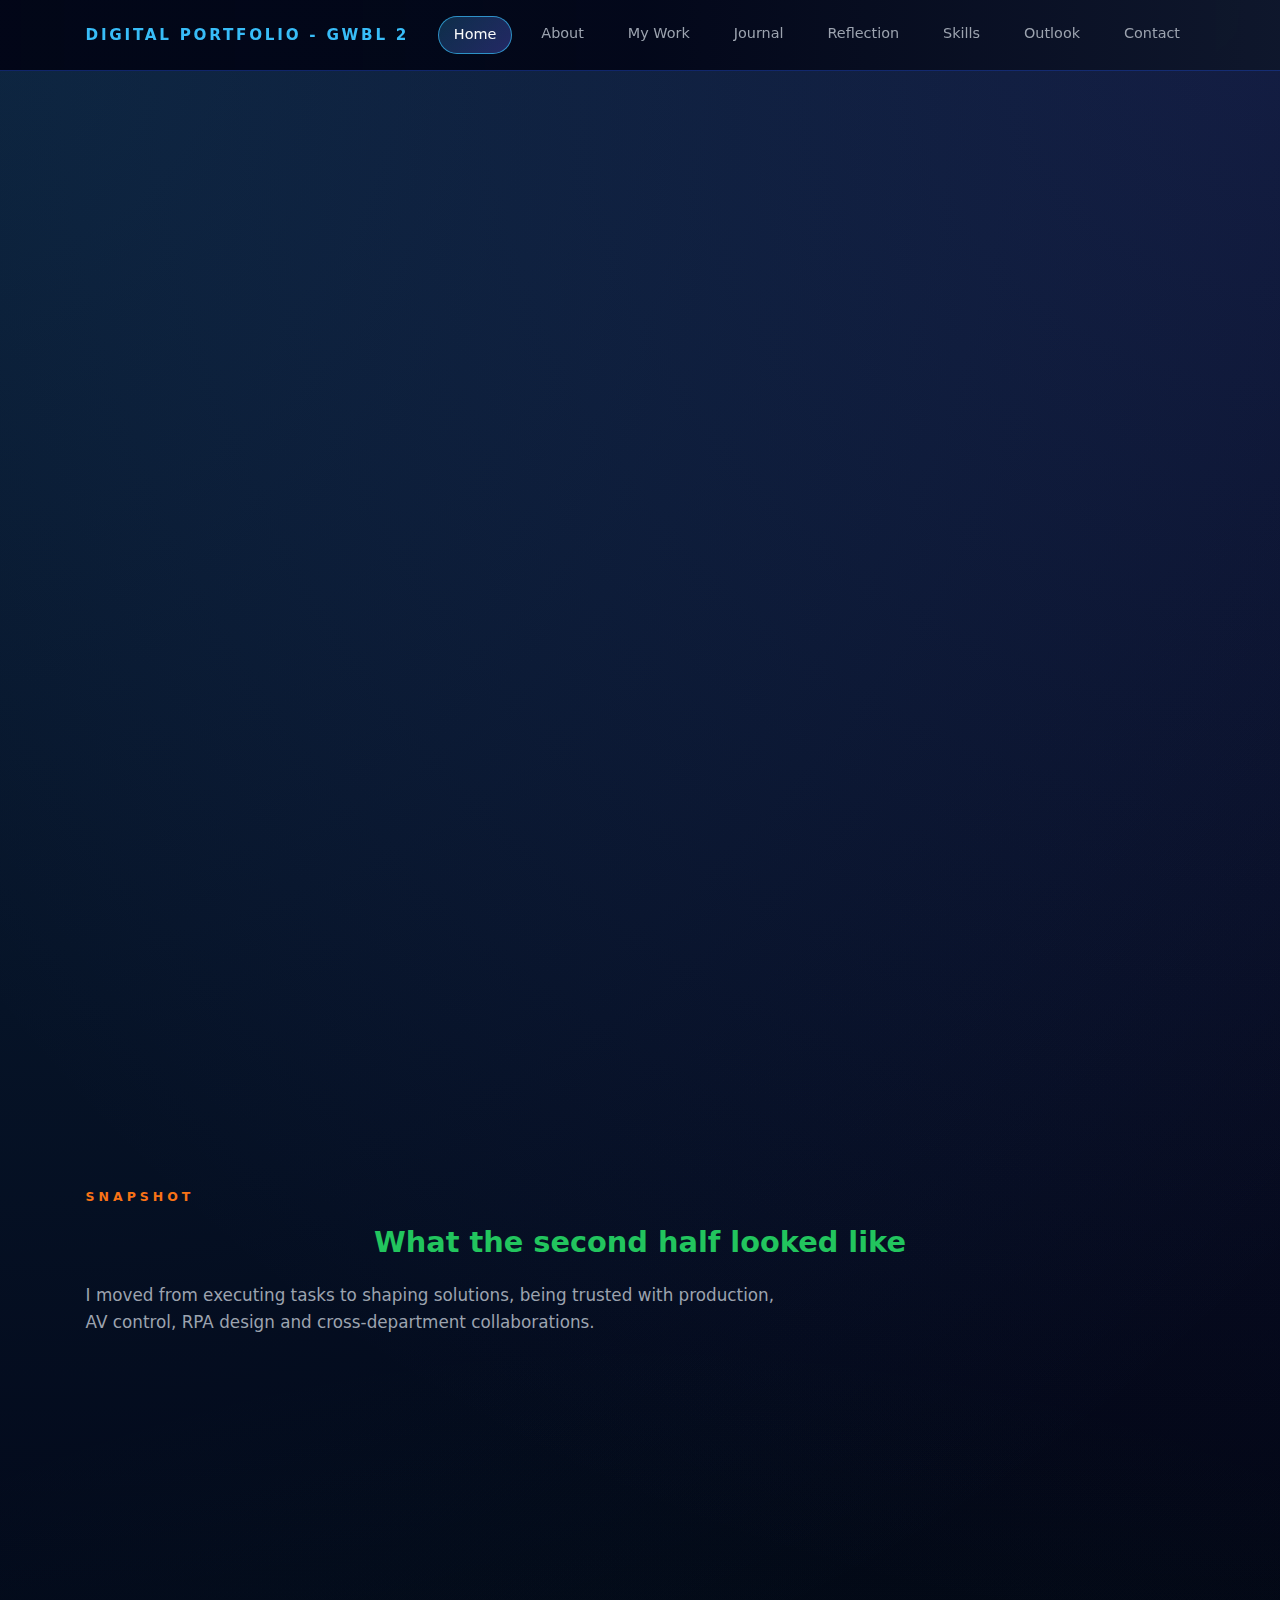
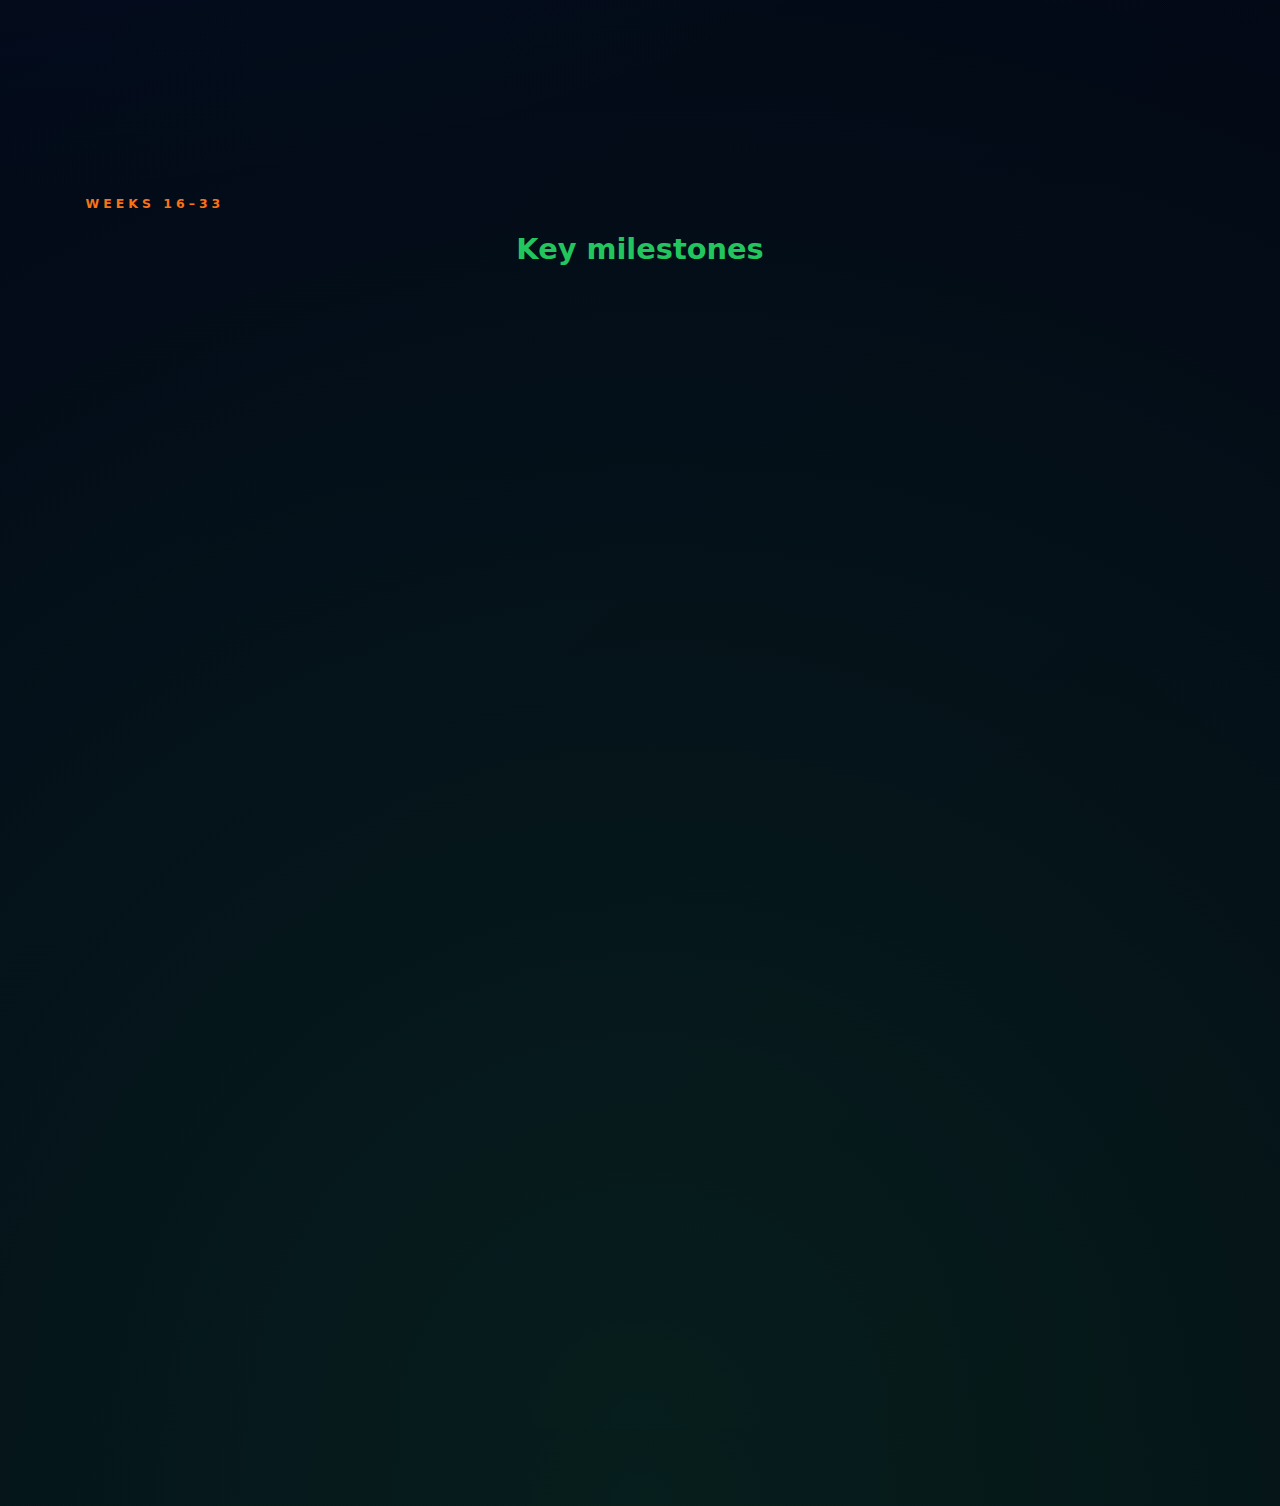
<file: index.html>
<!DOCTYPE html>
<html lang="en">

<head>
    <meta charset="UTF-8" />
    <title>Mandai Internship Portfolio – Moanish Ashok Kumar</title>
    <meta name="viewport" content="width=device-width, initial-scale=1.0" />
    <link rel="stylesheet" href="style.css" />
</head>

<body>
    <header class="navbar">
        <div class="container nav-inner">
            <div class="nav-brand">Digital Portfolio - GWBL 2</div>
            <nav class="nav-menu">
                <a href="index.html" class="nav-link active">Home</a>
                <a href="about.html" class="nav-link">About</a>
                <a href="work.html" class="nav-link">My Work</a>
                <a href="journal.html" class="nav-link">Journal</a>
                <a href="reflection.html" class="nav-link">Reflection</a>
                <a href="skills.html" class="nav-link">Skills</a>
                <a href="outlook.html" class="nav-link">Outlook</a>
                <a href="contact.html" class="nav-link">Contact</a>
            </nav>
        </div>
    </header>

    <main class="container">
        <!-- HERO -->
        <section class="hero section fade-up">

            <!-- LEFT SIDE -->
            <div>
                <p class="section-kicker">Mandai Wildlife Group · Transformation Office</p>

                <h1 class="hero-title">
                    Hi! I'm Moanish Ashok Kumar —
                    <span>Innovation & Technology Management Associate Intern</span>
                </h1>

                <p class="hero-text">
                    A Year 3 Applied AI student passionate about automation, AI systems, and digital transformation.
                    During my internship at Mandai Wildlife Group’s <strong>Transformation Office</strong>, I worked on
                    enterprise RPA development, Copilot prompt engineering, AI agent prototyping, guest/staff journey
                    mapping,
                    and digital enablement initiatives.
                </p>

                <!-- Contact Info -->
                <div class="contact-quick-links">
                    <a href="mailto:ishmoan@gmail.com" class="contact-pill">📧 Email: ishmoan@gmail.com</a>
                    <a href="https://www.linkedin.com/in/moanish18/" target="_blank" class="contact-pill">🔗 LinkedIn
                        Profile</a>
                </div>

                <!-- Assigned Projects -->
                <div class="hero-highlight-row">
                    <span class="tag-pill">🤖 Procurement RPA Robot</span>
                    <span class="tag-pill">🧠 Copilot Prompt Engineering</span>
                    <span class="tag-pill">🛰 AI Agent Prototype</span>
                    <span class="tag-pill">🗺 Guest & Staff Journey Mapping</span>
                    <span class="tag-pill">🎬 MyProject100K Video Ops</span>
                </div>

                <div class="hero-actions">
                    <a href="work.html" class="btn-primary">View My Work</a>
                    <a href="journal.html" class="btn-ghost">Browse Weekly Journal</a>
                </div>
            </div>

            <!-- RIGHT SIDE VISUAL -->
            <div class="hero-visual fade-up fade-delay-1">

                <!-- Profile Photo Card -->
                <div class="profile-card">
                    <img src="images/Profile_Picture.jpg" alt="Moanish Profile Photo" class="profile-img">

                    <div class="profile-meta">
                        <p class="profile-name">Moanish Ashok Kumar</p>
                        <p class="profile-role">Innovation & Technology Management Associate (Intern)</p>
                        <p class="profile-company">Mandai Wildlife Group · Transformation Office</p>
                    </div>
                </div>

            </div>
        </section>

        <!-- SNAPSHOT GRID -->
        <section class="section">
            <div class="section-header">
                <p class="section-kicker">Snapshot</p>
                <h2 class="section-title">What the second half looked like</h2>
                <p class="section-subtitle">
                    I moved from executing tasks to shaping solutions, being trusted with production, AV control, RPA
                    design and
                    cross-department collaborations.
                </p>
            </div>

            <div class="grid-3">
                <article class="card fade-up">
                    <h3>🎥 MyProject100K & Townhall</h3>
                    <p class="section-subtitle">
                        Filmed and edited five 1-minute films, a blooper compilation and a townhall video. Took charge
                        of AV
                        and slides
                        during the MyProject100K award ceremony's dry-run and live event.
                    </p>
                </article>
                <article class="card fade-up fade-delay-1">
                    <h3>🤖 Procurement RPA · Phase 2</h3>
                    <p class="section-subtitle">
                        Designed, tested and presented an end-to-end robot to the internal Transformation Project
                        Committee, Chief Information Officer and Deputy
                        CEO, gaining
                        approval for unattended deployment and VM provisioning to run the Robot.
                    </p>
                </article>
                <article class="card fade-up fade-delay-2">
                    <h3>🌐 Platforms & Learning Culture</h3>
                    <p class="section-subtitle">
                        Revamped the Transformation Office SharePoint site, built Learning Festival Web pages
                        and supported the Mandai Innovation Forum logistics and AV.
                    </p>
                </article>
            </div>
        </section>

        <!-- HIGHLIGHTED TIMELINE -->
        <section class="section">
            <div class="section-header">
                <p class="section-kicker">Weeks 16–33</p>
                <h2 class="section-title">Key milestones</h2>
            </div>

            <div class="timeline card fade-up">
                <div class="timeline-item">
                    <div class="timeline-date">Aug · Weeks 16–19</div>
                    <div class="timeline-title">MyProject100K Video Completion & AI Agent Prototype</div>
                    <p class="timeline-body">
                        Wrapped filming and editing, proposed an AI agent to support production of weekly newsletter,
                        prototyped API-driven
                        workflows and
                        learnt to discontinue it responsibly when it was not viable.
                    </p>
                </div>

                <div class="timeline-item">
                    <div class="timeline-date">Sep · Weeks 20–24</div>
                    <div class="timeline-title">Department Website Redesign, Learning Festival & Databricks Expo</div>
                    <p class="timeline-body">
                        Redesigned the TO website, created a Learning Festival microsite and recap materials, and
                        deepened my view
                        of data architecture and data science at the Databricks Data & AI Expo.
                    </p>
                </div>

                <div class="timeline-item">
                    <div class="timeline-date">Oct · Weeks 25–29</div>
                    <div class="timeline-title">RPA Enhancements, SAP Automation & Industry Visits</div>
                    <p class="timeline-body">
                        Strengthened the procurement RPA robot, explored SAP automation and
                        attended SWITCH (Singapore Week of Innovation and Technology) and visited HopeTechnik to see
                        their Robots and explored use cases to use in Mandai Wildlife Group.
                    </p>
                </div>

                <div class="timeline-item">
                    <div class="timeline-date">Nov · Weeks 30–33</div>
                    <div class="timeline-title">Mandai Innovation Forum & Final RPA Delivery</div>
                    <p class="timeline-body">
                        Helped run the Mandai Innovation Forum, refined the last feature in the robot, and
                        finalised a fully functional RPA Solution.
                    </p>
                </div>
            </div>
        </section>
    </main>
</body>

</html>
</file>
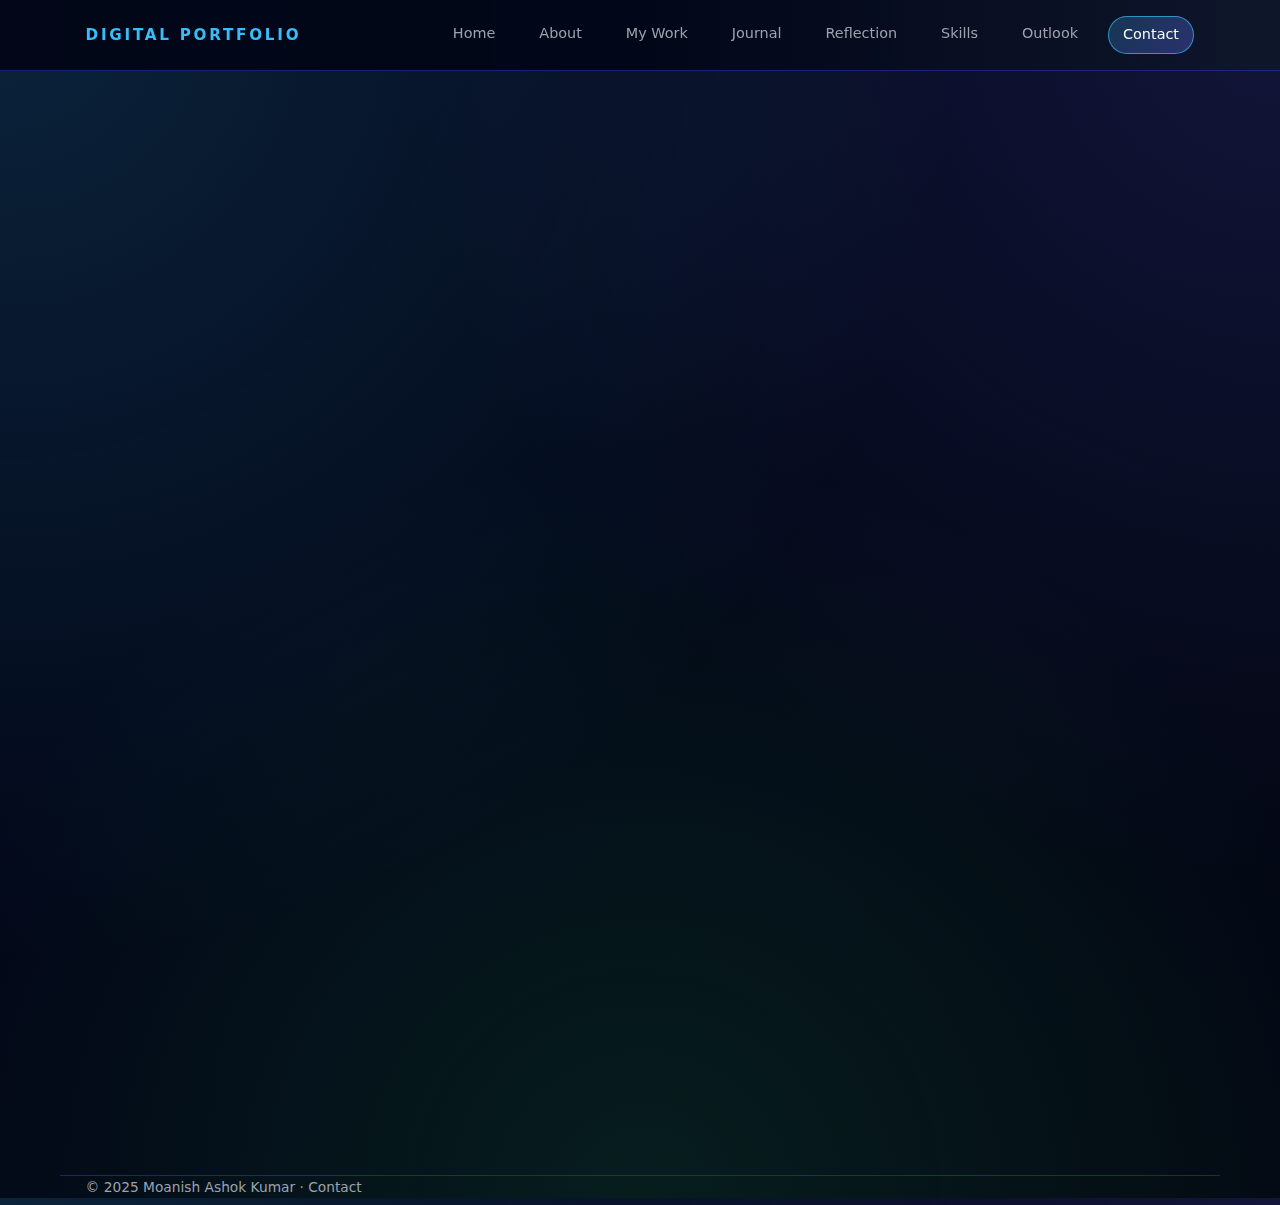
<file: contact.html>
<!DOCTYPE html>
<html lang="en">
<head>
  <meta charset="UTF-8" />
  <title>Contact – Mandai Internship Portfolio</title>
  <meta name="viewport" content="width=device-width, initial-scale=1.0" />
  <link rel="stylesheet" href="style.css" />
  
  <style>
    /* --- CUSTOM CONTACT PAGE ENHANCEMENTS --- */

    .contact-hero {
      text-align: center;
      margin-bottom: 3rem;
      animation: fadeUp 1s ease forwards;
    }

    .contact-hero-title {
      font-size: 2.6rem;
      font-weight: 800;
      background: linear-gradient(120deg, #38bdf8, #6366f1, #22c55e);
      -webkit-background-clip: text;
      color: transparent;
      margin-bottom: 1rem;
    }

    .contact-hero-sub {
      max-width: 720px;
      margin: 0.5rem auto;
      color: var(--text-muted);
      font-size: 1.15rem;
      line-height: 1.75;
    }

    /* Avatar glow */
    .contact-avatar {
      width: 160px;
      height: 160px;
      object-fit: cover;
      border-radius: 50%;
      border: 3px solid var(--mandai-green);
      box-shadow: 0 0 35px rgba(34, 197, 94, 0.55);
      animation: floatAvatar 4s ease-in-out infinite;
    }

    @keyframes floatAvatar {
      0%, 100% { transform: translateY(0); }
      50% { transform: translateY(-8px); }
    }

    /* Online status indicator */
    .online-dot {
      position: absolute;
      bottom: 12px;
      right: 12px;
      width: 16px;
      height: 16px;
      background: #22c55e;
      border-radius: 50%;
      box-shadow: 0 0 12px rgba(34,197,94,0.8);
      animation: pulseOnline 1.8s infinite ease-in-out;
    }

    @keyframes pulseOnline {
      0% { transform: scale(1); opacity: 1; }
      50% { transform: scale(1.3); opacity: 0.7; }
      100% { transform: scale(1); opacity: 1; }
    }

    /* CTA Buttons */
    .contact-pill {
      display: flex;
      align-items: center;
      justify-content: center;
      gap: 0.6rem;
      font-size: 1.1rem;
      font-weight: 600;
      padding: 1rem 1.5rem;
      border-radius: 16px;
      border: 1px solid rgba(255,255,255,0.15);
      background: rgba(255,255,255,0.12);
      transition: 0.25s ease;
      backdrop-filter: blur(8px);
    }

    .contact-pill:hover {
      background: rgba(34,197,94,0.3);
      border-color: rgba(34,197,94,0.7);
      transform: translateY(-3px);
      box-shadow: 0 0 20px rgba(34,197,94,0.45);
    }

    /* Closing message */
    .contact-footer-text {
      margin-top: 1.6rem;
      font-size: 1.12rem;
      color: var(--text-muted);
      line-height: 1.7;
      max-width: 680px;
      margin-left: auto;
      margin-right: auto;
    }

  </style>
</head>

<body>
<header class="navbar">
  <div class="container nav-inner">
    <div class="nav-brand">Digital Portfolio</div>
    <nav class="nav-menu">
      <a href="index.html" class="nav-link">Home</a>
      <a href="about.html" class="nav-link">About</a>
      <a href="work.html" class="nav-link">My Work</a>
      <a href="journal.html" class="nav-link">Journal</a>
      <a href="reflection.html" class="nav-link">Reflection</a>
      <a href="skills.html" class="nav-link">Skills</a>
      <a href="outlook.html" class="nav-link">Outlook</a>
      <a href="contact.html" class="nav-link active">Contact</a>
    </nav>
  </div>
</header>

<main class="container">

  <!-- HEADER -->
  <section class="section fade-up contact-hero">
    <h1 class="contact-hero-title">Let’s Build Something Meaningful</h1>
    <p class="contact-hero-sub">
      I’m always open to conversations — whether it's collaboration, internship opportunities, AI development work,
      automation projects, or simply exchanging ideas about the future of technology.  
      If my work resonates with you, I’d love to hear from you.
    </p>
  </section>

  <!-- CONTACT CARD -->
  <div class="contact-card glass-card fade-up" data-animate>

    <div style="position: relative; display: inline-block;">
      <img src="images/meandisaac.jpeg" alt="Profile" class="contact-avatar">
      <div class="online-dot"></div> <!-- glowing online status -->
    </div>

    <h2 class="contact-name">Moanish Ashok Kumar</h2>
    <p class="contact-role">Applied Artificial Intelligence · Temasek Polytechnic</p>

    <div class="contact-links">

      <a href="mailto:ishmoan@gmail.com" class="contact-pill">
        ✉️ Email Me
      </a>

      <a href="https://www.linkedin.com/in/moanish18" target="_blank" class="contact-pill">
        🔗 Connect on LinkedIn
      </a>

      <a class="contact-pill disabled">
        📍 Singapore
      </a>

    </div>

    <p class="contact-footer-text">
      Thank you for exploring my portfolio.  
      If you're looking for someone who blends AI, automation, storytelling, and human-centred design. 
      I’d be excited to connect and explore how we can create impact together.
    </p>
  </div>

</main>

<footer class="container">
  © 2025 Moanish Ashok Kumar · Contact
</footer>

</body>
</html>
</file>
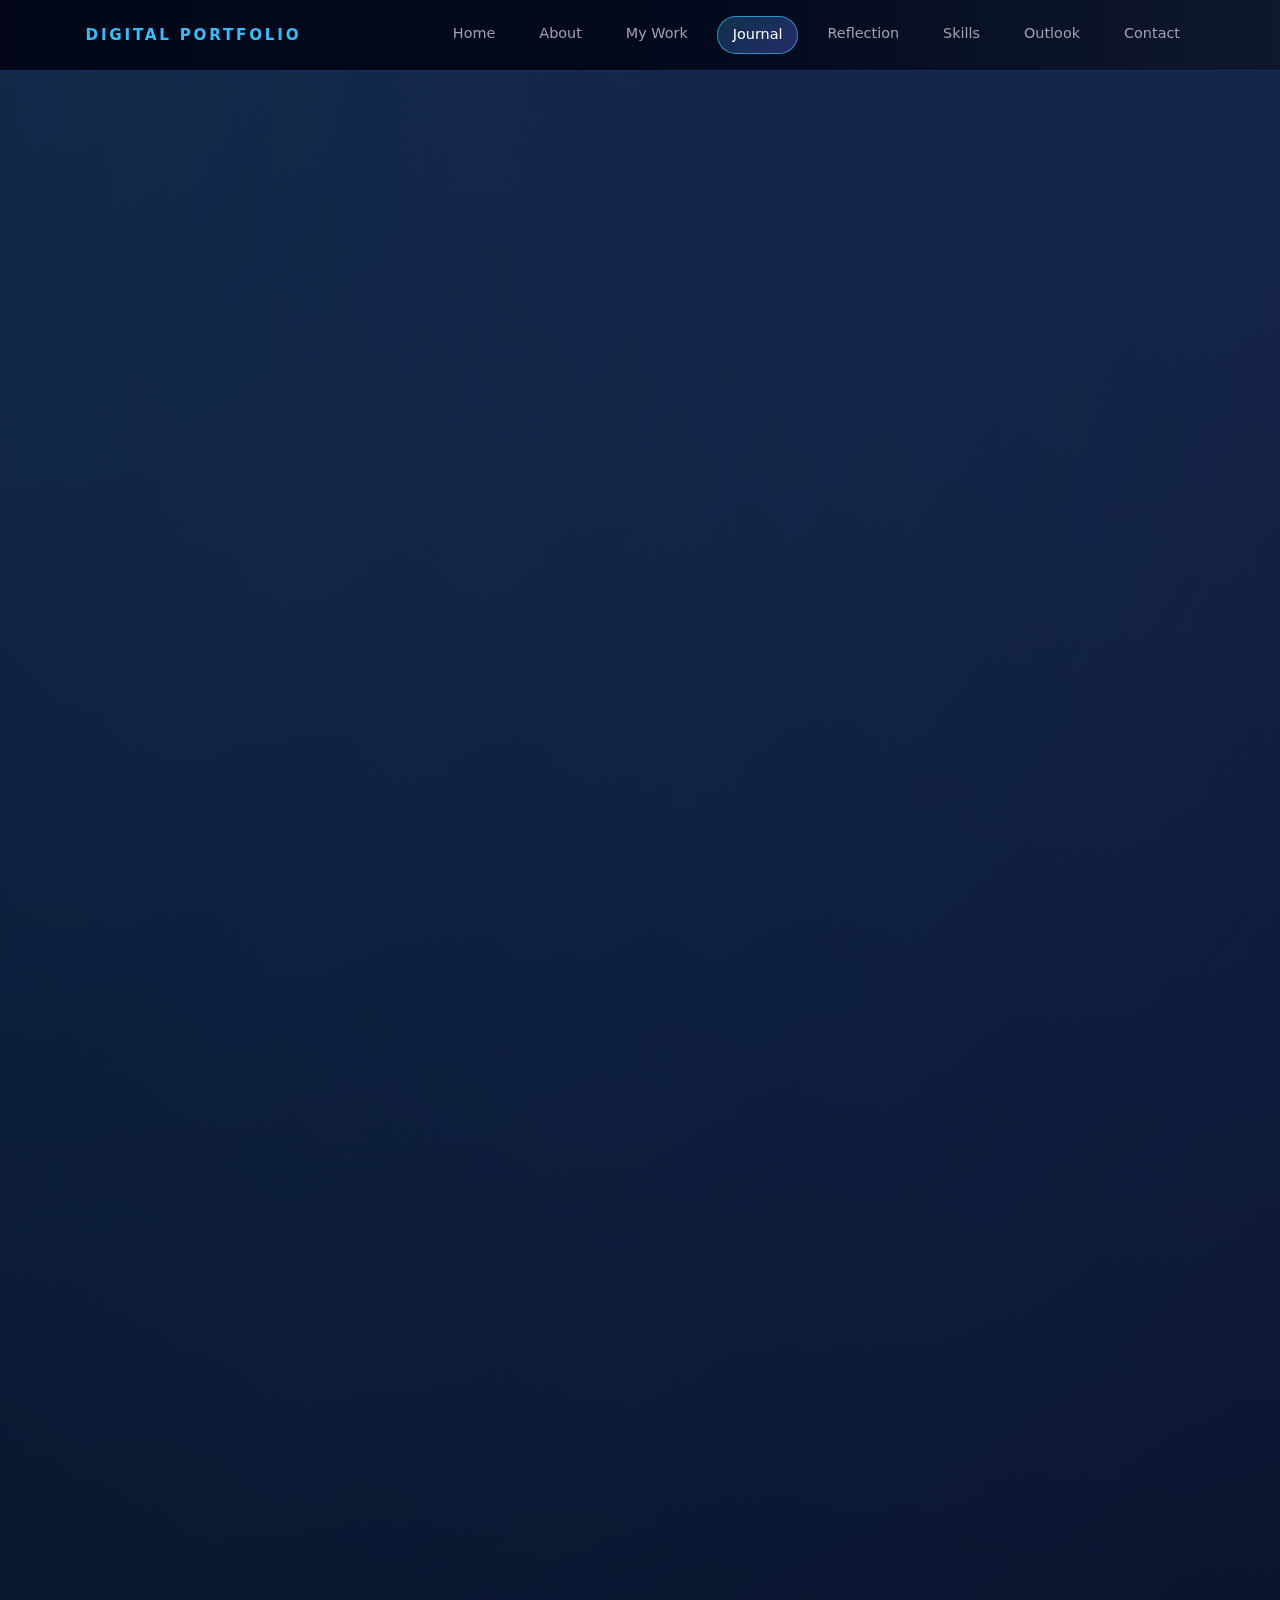
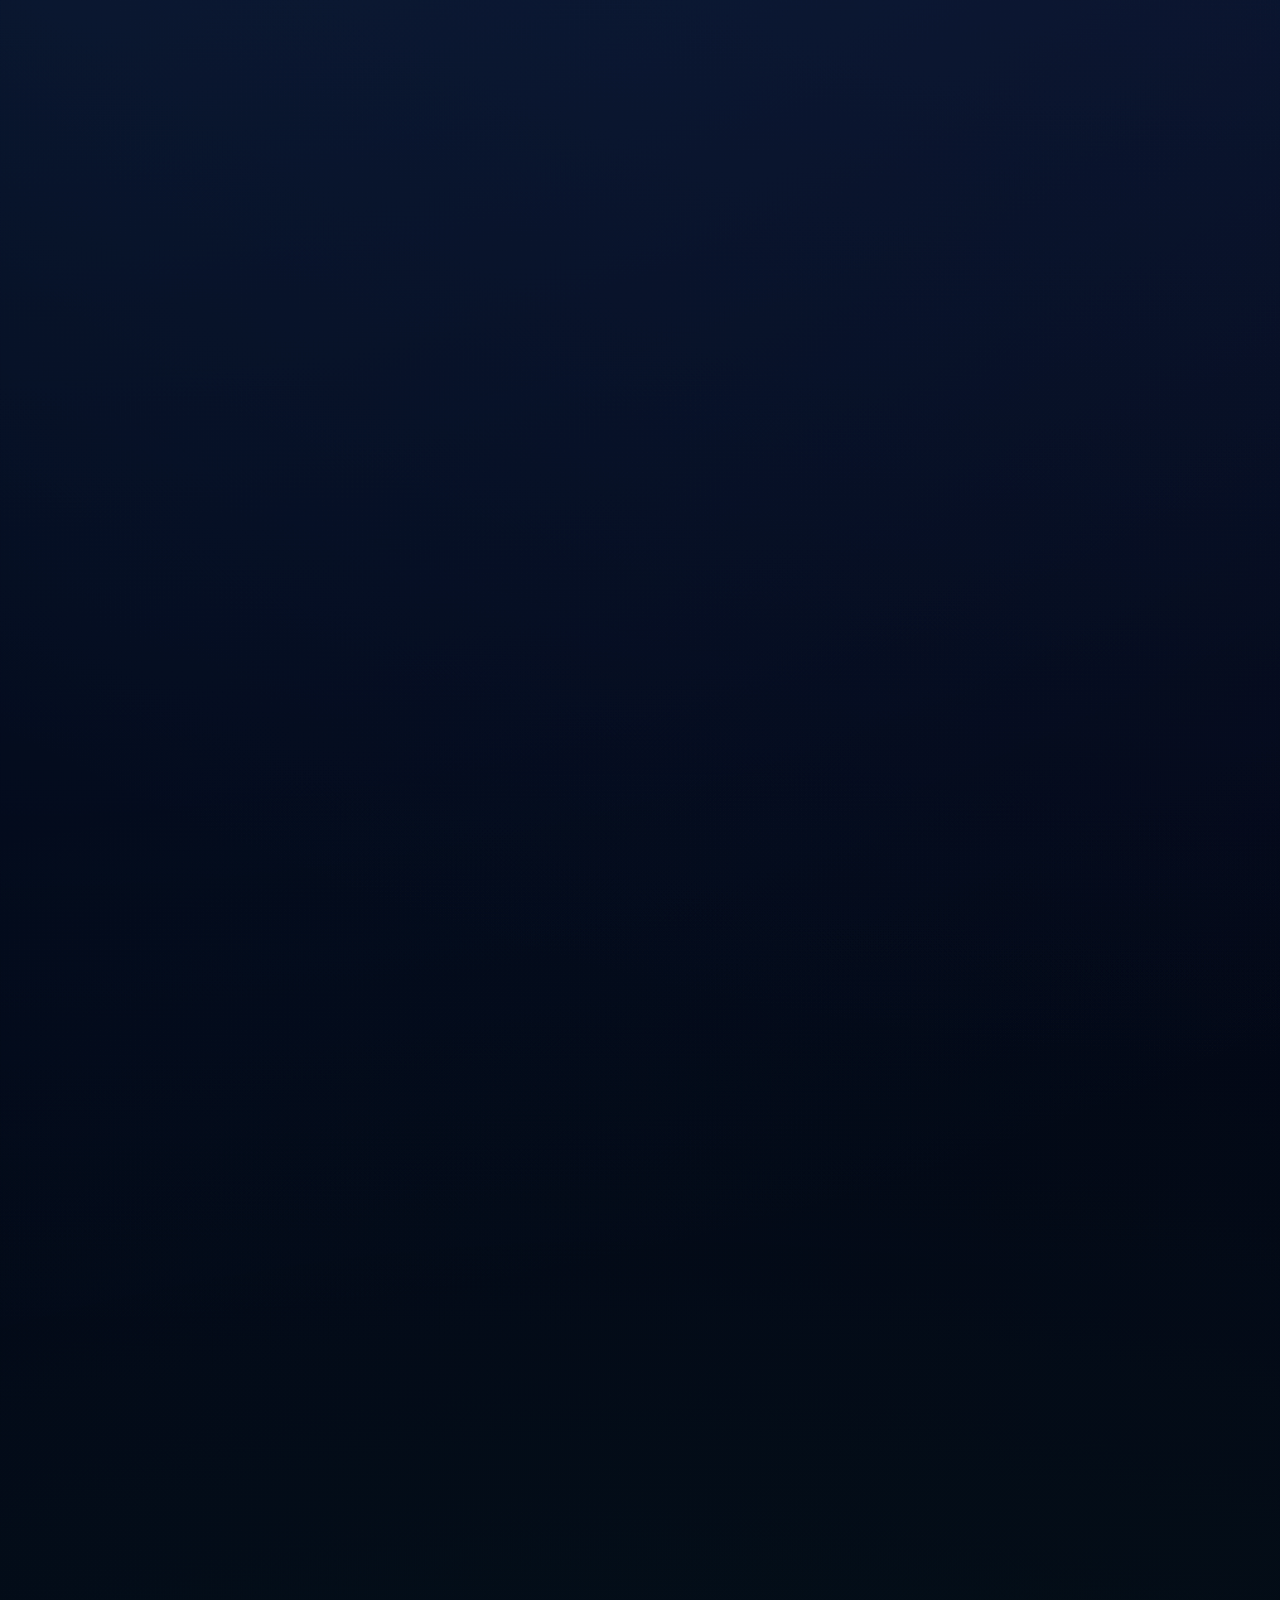
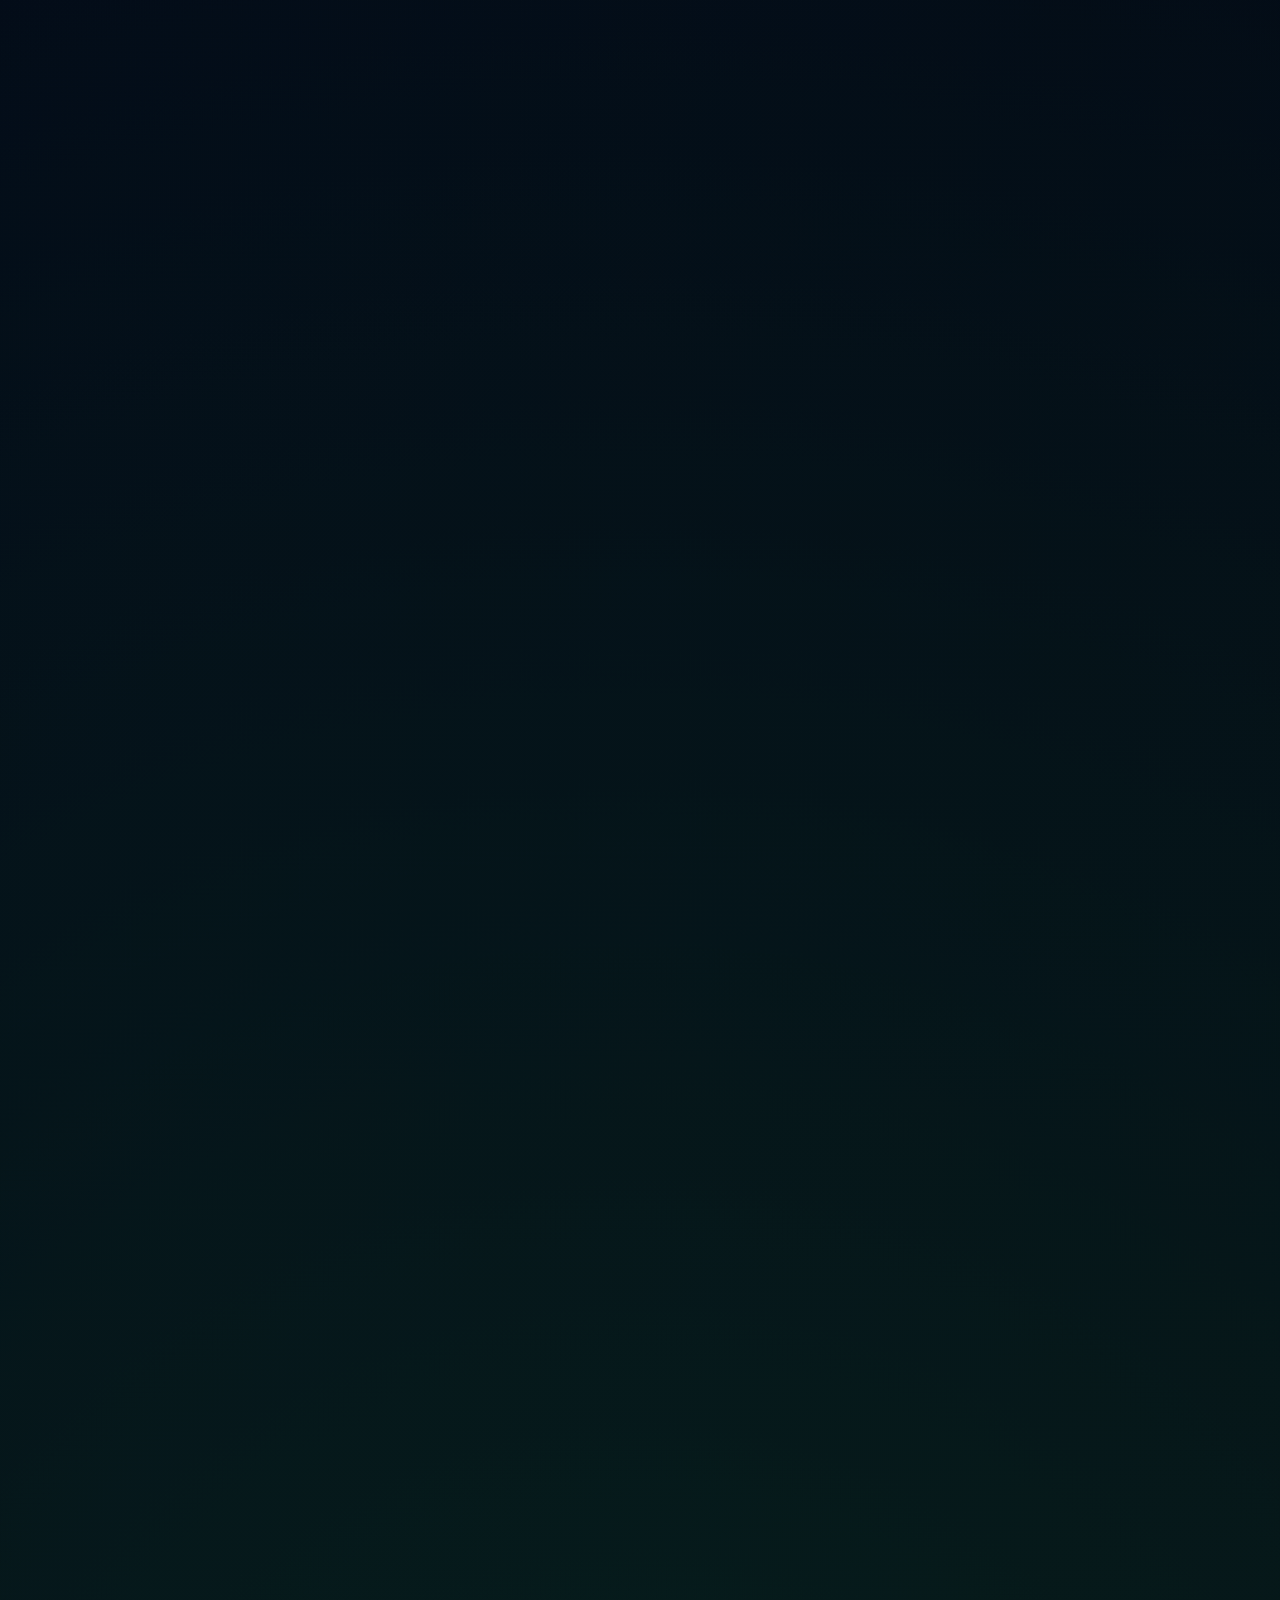
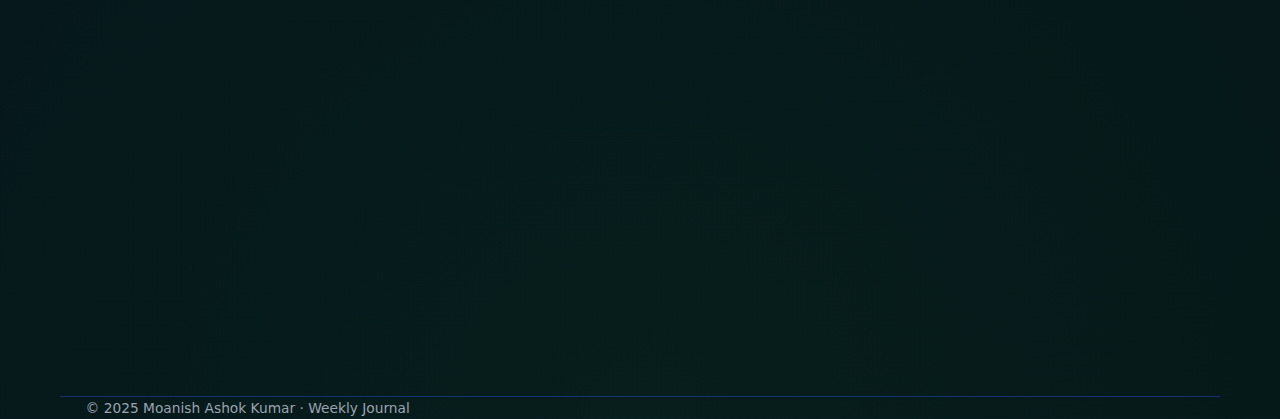
<file: journal.html>
<!DOCTYPE html>
<html lang="en">
<head>
  <meta charset="UTF-8" />
  <title>Weekly Journal – Mandai Internship Portfolio</title>
  <meta name="viewport" content="width=device-width, initial-scale=1.0" />
  <link rel="stylesheet" href="style.css" />

  <!-- Page-specific styling -->
  <style>
    /* Hero */
    .journal-hero {
      text-align: center;
      margin-bottom: 2.5rem;
    }

    .journal-hero .section-title {
      font-size: clamp(2.1rem, 3vw, 2.6rem);
    }

    .journal-hero .section-subtitle {
      max-width: 760px;
      margin: 0.75rem auto 0;
    }

    /* Reflection cards */
    .reflection-grid {
      display: grid;
      grid-template-columns: minmax(0, 1fr);
      gap: 1.5rem;
      margin-bottom: 2.5rem;
    }

    @media (min-width: 900px) {
      .reflection-grid {
        grid-template-columns: repeat(2, minmax(0, 1fr));
      }
    }

    .reflection-card {
      border-radius: 1.4rem;
      padding: 1.75rem 1.75rem 1.5rem;
      background: radial-gradient(circle at top left,
                rgba(56, 189, 248, 0.22),
                rgba(15, 23, 42, 0.95));
      border: 1px solid rgba(148, 163, 184, 0.4);
      box-shadow: 0 18px 40px rgba(15, 23, 42, 0.5);
      color: #e5e7eb;
    }

    .reflection-card h2 {
      margin-bottom: 0.4rem;
      font-size: 1.35rem;
    }

    .reflection-card small {
      opacity: 0.85;
      font-size: 0.85rem;
    }

    .reflection-card p {
      margin-top: 0.8rem;
      font-size: 0.95rem;
      line-height: 1.7;
    }

    /* Timeline layout */
    .timeline-wrapper {
      position: relative;
      padding-left: 1.8rem;
      margin-top: 1rem;
      margin-bottom: 3rem;
    }

    .timeline-wrapper::before {
      content: "";
      position: absolute;
      top: 0.25rem;
      left: 0.6rem;
      width: 3px;
      height: 100%;
      background: linear-gradient(
        to bottom,
        rgba(34, 197, 94, 0.9),
        rgba(56, 189, 248, 0.5)
      );
      border-radius: 999px;
      opacity: 0.6;
    }

    .timeline-card {
      position: relative;
      margin-bottom: 1.25rem;
      border-radius: 1.4rem;
      padding: 1.1rem 1.2rem;
      background: rgba(15, 23, 42, 0.85);
      border: 1px solid rgba(148, 163, 184, 0.4);
      box-shadow: 0 14px 34px rgba(15, 23, 42, 0.55);
      overflow: hidden;
    }

    .timeline-card::before {
      content: "";
      position: absolute;
      left: -1.05rem;
      top: 1.05rem;
      width: 14px;
      height: 14px;
      border-radius: 999px;
      background: radial-gradient(circle, #22c55e 0, #22c55e 45%, #065f46 70%);
      box-shadow: 0 0 0 4px rgba(34, 197, 94, 0.15);
    }

    details.timeline-card summary {
      list-style: none;
      cursor: pointer;
      outline: none;
    }

    details.timeline-card summary::-webkit-details-marker {
      display: none;
    }

    .timeline-meta {
      display: flex;
      align-items: center;
      justify-content: space-between;
      gap: 0.75rem;
      margin-bottom: 0.3rem;
    }

    .timeline-week {
      font-weight: 600;
      font-size: 1.05rem;
      color: #e5e7eb;
    }

    .timeline-dates {
      font-size: 0.85rem;
      color: #a5b4fc;
      text-transform: uppercase;
      letter-spacing: 0.08em;
    }

    .timeline-summary {
      font-size: 0.95rem;
      color: #cbd5f5;
      margin-bottom: 0.6rem;
    }

    .chip-row {
      display: flex;
      flex-wrap: wrap;
      gap: 0.4rem;
      margin-bottom: 0.5rem;
    }

    .chip {
      font-size: 0.75rem;
      padding: 0.18rem 0.55rem;
      border-radius: 999px;
      border: 1px solid rgba(94, 234, 212, 0.5);
      background: radial-gradient(circle at top left,
                  rgba(56, 189, 248, 0.2),
                  rgba(15, 23, 42, 0.95));
      color: #e0f2fe;
      text-transform: uppercase;
      letter-spacing: 0.08em;
    }

    .timeline-body {
      margin-top: 0.6rem;
      padding-top: 0.45rem;
      border-top: 1px dashed rgba(148, 163, 184, 0.5);
      font-size: 0.93rem;
      color: #e5e7eb;
    }

    .timeline-body ul {
      margin: 0.3rem 0 0.1rem;
      padding-left: 1.1rem;
    }

    .timeline-body li {
      margin-bottom: 0.28rem;
      line-height: 1.6;
    }

    /* Expand indicator */
    .summary-row {
      display: flex;
      align-items: center;
      justify-content: space-between;
      gap: 0.75rem;
    }

    .expand-indicator {
      flex-shrink: 0;
      width: 22px;
      height: 22px;
      border-radius: 999px;
      border: 1px solid rgba(148, 163, 184, 0.7);
      display: flex;
      align-items: center;
      justify-content: center;
      font-size: 0.8rem;
      color: #e5e7eb;
      background: radial-gradient(circle at top left,
                  rgba(59, 130, 246, 0.25),
                  rgba(15, 23, 42, 0.98));
      transition: transform 0.2s ease, background 0.2s ease;
    }

    details[open] .expand-indicator {
      transform: rotate(90deg);
      background: radial-gradient(circle at top left,
                  rgba(34, 197, 94, 0.35),
                  rgba(15, 23, 42, 0.98));
    }

    /* Soft reveal animation */
    .reveal {
      opacity: 0;
      transform: translateY(18px);
      transition: opacity 0.6s ease, transform 0.6s ease;
    }

    .reveal.visible {
      opacity: 1;
      transform: translateY(0);
    }

    @media (prefers-reduced-motion: reduce) {
      .reveal {
        opacity: 1 !important;
        transform: none !important;
        transition: none !important;
      }
    }
  </style>
</head>
<body>
<header class="navbar">
  <div class="container nav-inner">
    <div class="nav-brand">Digital Portfolio</div>
    <nav class="nav-menu">
      <a href="index.html" class="nav-link">Home</a>
      <a href="about.html" class="nav-link">About</a>
      <a href="work.html" class="nav-link">My Work</a>
      <a href="journal.html" class="nav-link active">Journal</a>
      <a href="reflection.html" class="nav-link">Reflection</a>
      <a href="skills.html" class="nav-link">Skills</a>
      <a href="outlook.html" class="nav-link">Outlook</a>
      <a href="contact.html" class="nav-link">Contact</a>
    </nav>
  </div>
</header>

<main class="container">
  <!-- HERO -->
  <section class="section journal-hero fade-up">
    <div class="section-header">
      <p class="section-kicker">Weekly Learning Journal</p>
      <h1 class="section-title">Weeks 16–33 · Mandai Wildlife Group</h1>
      <p class="section-subtitle">
        This journal traces my growth from finalising an RPA bot and producing
        organisation-wide videos, to redesigning digital platforms, supporting innovation events and
        deepening my skills in AI, cloud and automation.
      </p>
    </div>
  </section>

  <!-- MONTHLY REFLECTIONS -->
  <section class="section fade-up">
    <h2 class="section-title">Monthly Reflections</h2>
    <p class="section-subtitle">
      These reflections summarise my key learning themes, mapped to my role as an aspiring
      AI &amp; RPA Engineer and to the Guided Work-Based Learning outcomes.
    </p>

    <div class="reflection-grid">
      <!-- June & July -->
      <article class="reflection-card reveal">
        <h2>June &amp; July · From Technical Delivery to Human-Centred Work</h2>
        <small>Procurement RPA Bot · Copilot Prompt Engineering · MyProject100K · Guest Journey Mapping</small>
        <p>
          Over the next two months of my internship at Mandai Wildlife Group, my role evolved
          significantly—from technical execution to strategic involvement and creative storytelling.
          I began by finalising the Procurement Department’s RPA Bot. Over several weeks, I iteratively
          developed the solution, conducted demos, and gathered feedback from Procurement Department, including
          the Head of Procurement. My goal was to automate repetitive tasks and improve
          cross-department workflows, mapping directly to my learning outcomes in AI agents and RPA
          systems deployment. Working closely with business users deepened my understanding of
          stakeholder expectations and reinforced my skill in managing real-world automation projects.
        </p>
        <p>
          Beyond technical delivery, I took on prompt engineering for Microsoft Copilot 365 where I was analysing
          hallucinations, refining prompts for domain-specific queries such as Mandai park pricing, and
          exploring Microsoft add-ins to enhance staff productivity. These tasks highlighted gaps in my
          understanding of LLM limitations and data governance; I closed them through self-led research,
          supervisor consultations and iterative prompt testing. In parallel, I produced video content for
          the MyProject100K Award Ceremony and mapped the guest journey on MIRO using
          Design Thinking. Across these experiences I learned that digital transformation is not just about
          tools, but about empathy, clarity and collaboration.
        </p>
      </article>

      <!-- August & September -->
      <article class="reflection-card reveal">
        <h2>August &amp; September · Strategic Projects & Communication</h2>
        <small>AI Agent Prototype · AEIOU Learning Festival · TO Sharepoint Website · Cloud Learning</small>
        <p>
          During August and September, my experience shifted toward a blend of strategic projects,
          technical experimentation and communication initiatives. I completed the final stages of the
          MyProject100K videos, taking responsibility for AV systems and slide cues during the dry run
          and actual award ceremony. The pressure of live operations taught me preparation, ownership and quick
          problem-solving. At the same time, I experimented with an AI Agent prototype using n8n and
          ChatGPT API, testing API integrations to generate weekly newsletters. By mid-August, we decided
          the prototype was not technically or financially viable. I learnt a valuable lesson in responsible
          innovation and knowing when to retire an idea.
        </p>
        <p>
          September moved me into platform and content work: redesigning the Transformation Office
          website, building an AEIOU Learning Festival microsite and producing a newsletter and recap
          video. Feedback loops with colleagues sharpened my storytelling and UX decisions. Industry
          visits such as the Databricks Data &amp; AI Expo and discussions with SIT adult learners
          broadened my understanding of data architecture, design thinking and lean methodologies. In
          parallel, I prepared for the AWS Cloud Practitioner certification and scoped a new SAP
          automation use case with Procurement. These months strengthened my decision-making,
          prioritisation and ability to connect technical solutions to real organisational needs.
        </p>
      </article>
    </div>
  </section>

  <!-- WEEKLY TIMELINE -->
  <section class="section fade-up">
    <div class="section-header">
      <h2 class="section-title">Weekly Timeline · Detailed Log</h2>
      <p class="section-subtitle">
        Each week below captures my day-to-day tasks, mapped to different phases of the internship –
        from MyProject100K and AI experimentation, to RPA deployment, platform redesign and innovation
        events. Click on a week to expand the full daily log.
      </p>
    </div>

    <div class="timeline-wrapper">

      <!-- WEEK 16 -->
      <details class="timeline-card reveal" open>
        <summary>
          <div class="summary-row">
            <div>
              <div class="timeline-meta">
                <span class="timeline-week">Week 16 · MyProject100K Filming &amp; Guest Journey Mapping</span>
                <span class="timeline-dates">28 Jul – 1 Aug</span>
              </div>
              <p class="timeline-summary">
                Filmed one-minute videos for multiple MyProject100K teams and mapped the guest journey on
                MIRO, taking different perspectives into account.
              </p>
              <div class="chip-row">
                <span class="chip">MyProject100K</span>
                <span class="chip">Guest Journey</span>
                <span class="chip">Storytelling</span>
              </div>
            </div>
            <div class="expand-indicator">›</div>
          </div>
        </summary>
        <div class="timeline-body">
          <ul>
            <li><strong>28 July</strong> – Filmed the one-minute video for a MyProject100K Award Ceremony team.</li>
            <li><strong>29 July</strong> – Worked on mapping the guest journey on MIRO, exploring as many touchpoints
              and perspectives as possible.</li>
            <li><strong>30 July</strong> – Filmed one-minute videos for two additional MyProject100K teams.</li>
            <li><strong>31 July</strong> – Edited footage for all three MyProject100K teams.</li>
            <li><strong>1 August</strong> – On sick leave.</li>
          </ul>
        </div>
      </details>

      <!-- WEEK 17 -->
      <details class="timeline-card reveal">
        <summary>
          <div class="summary-row">
            <div>
              <div class="timeline-meta">
                <span class="timeline-week">Week 17 · Completing MyProject100K Videos &amp; Starting AI Agent</span>
                <span class="timeline-dates">4 – 8 Aug</span>
              </div>
              <p class="timeline-summary">
                Wrapped up filming and editing for MyProject100K, and proposed an AI Agent prototype to my supervisor.
              </p>
              <div class="chip-row">
                <span class="chip">MyProject100K</span>
                <span class="chip">AI Agent</span>
                <span class="chip">Power Automate</span>
              </div>
            </div>
            <div class="expand-indicator">›</div>
          </div>
        </summary>
        <div class="timeline-body">
          <ul>
            <li><strong>4 August</strong> – Filmed footage for the last MyProject100K Award Ceremony team.</li>
            <li><strong>5 August</strong> – Edited the footage captured the previous day.</li>
            <li><strong>6 August</strong> – Proposed the use of AI Agents in Mandai to my supervisor, who asked me to
              experiment and build a prototype.</li>
            <li><strong>7 August</strong> – Developed the AI Agent prototype and started building the scoring system
              using Power Automate Cloud Flow for MyProject100K Award Ceremony, including a demo video.</li>
            <li><strong>8 August</strong> – Researched API connections to integrate into the AI Agent.</li>
          </ul>
        </div>
      </details>

      <!-- WEEK 18 -->
      <details class="timeline-card reveal">
        <summary>
          <div class="summary-row">
            <div>
              <div class="timeline-meta">
                <span class="timeline-week">Week 18 · Iterating on AI Agent &amp; Bloopers</span>
                <span class="timeline-dates">11 – 15 Aug</span>
              </div>
              <p class="timeline-summary">
                Continued building the AI Agent prototype, produced a blooper compilation, and participated
                in an AEIOU workshop focused on customer journey mapping.
              </p>
              <div class="chip-row">
                <span class="chip">AI Agent</span>
                <span class="chip">Video Editing</span>
                <span class="chip">AEIOU Workshop</span>
              </div>
            </div>
            <div class="expand-indicator">›</div>
          </div>
        </summary>
        <div class="timeline-body">
          <ul>
            <li><strong>11 August</strong> – Worked on the AI Agent prototype.</li>
            <li><strong>12 August</strong> – Created the blooper compilation video for MyProject100K.</li>
            <li><strong>13 August</strong> – Continued development of the AI Agent prototype.</li>
            <li><strong>14 August</strong> – Discontinued the AI Agent prototype after assessing technical and economic
              feasibility; attended an AEIOU ways-of-working workshop and mapped the customer journey.</li>
            <li><strong>15 August</strong> – Prepared slides for the upcoming MyProject100K Award Ceremony.</li>
          </ul>
        </div>
      </details>

      <!-- WEEK 19 -->
      <details class="timeline-card reveal">
        <summary>
          <div class="summary-row">
            <div>
              <div class="timeline-meta">
                <span class="timeline-week">Week 19 · MyProject100K Ceremony &amp; Advanced Analytics</span>
                <span class="timeline-dates">18 – 22 Aug</span>
              </div>
              <p class="timeline-summary">
                Managed AV for the MyProject100K dry run and ceremony, while starting Google’s Advanced
                Data Analytics course and supporting Wi-Fi testing in the parks.
              </p>
              <div class="chip-row">
                <span class="chip">AV Direction</span>
                <span class="chip">Data Analytics</span>
                <span class="chip">Networking</span>
              </div>
            </div>
            <div class="expand-indicator">›</div>
          </div>
        </summary>
        <div class="timeline-body">
          <ul>
            <li><strong>18 August</strong> – Supported the MyProject100K dry run, handling AV systems and slide
              direction; resolved several issues on the spot.</li>
            <li><strong>19 August</strong> – Started Google’s Advanced Data Analytics course via SGInnovate’s Google
              Learning Programme.</li>
            <li><strong>20 August</strong> – Attended the MyProject100K Award Ceremony where our five videos and the
              related townhall video were screened.</li>
            <li><strong>21 August</strong> – Conducted Wi-Fi testing and troubleshooting across indoor attractions.</li>
            <li><strong>22 August</strong> – Continued the Advanced Data Analytics course.</li>
          </ul>
        </div>
      </details>

      <!-- WEEK 20 -->
      <details class="timeline-card reveal">
        <summary>
          <div class="summary-row">
            <div>
              <div class="timeline-meta">
                <span class="timeline-week">Week 20 · Scoping Phase 2 Procurement RPA</span>
                <span class="timeline-dates">25 – 29 Aug</span>
              </div>
              <p class="timeline-summary">
                Scoped the second wave of Procurement RPA/DPA projects, continued development work and was
                featured by external partners including IMDA and the CEO’s farewell video.
              </p>
              <div class="chip-row">
                <span class="chip">Procurement RPA</span>
                <span class="chip">VBA</span>
                <span class="chip">External Recognition</span>
              </div>
            </div>
            <div class="expand-indicator">›</div>
          </div>
        </summary>
        <div class="timeline-body">
          <ul>
            <li><strong>25 August</strong> – Met with the Procurement Department to discuss the second set of RPA/DPA
              projects.</li>
            <li><strong>26 August</strong> – Worked on the second set of Procurement RPA projects; was invited by IMDA
              for a LinkedIn feature and photoshoot, and to be featured in the CEO Mike Barclay’s farewell video.</li>
            <li><strong>27 August</strong> – Continued working on the new Procurement RPA projects and started learning
              VBA for automation.</li>
            <li><strong>28 August</strong> – Continued development of the Procurement RPA projects.</li>
            <li><strong>29 August</strong> – Further work on the second set of Procurement RPA projects.</li>
          </ul>
        </div>
      </details>

      <!-- WEEK 21 -->
      <details class="timeline-card reveal">
        <summary>
          <div class="summary-row">
            <div>
              <div class="timeline-meta">
                <span class="timeline-week">Week 21 · TO Website Redesign &amp; SIT Collaboration</span>
                <span class="timeline-dates">1 – 5 Sep</span>
              </div>
              <p class="timeline-summary">
                Began a full redesign of the Transformation Office website and learned how adult learners
                apply design thinking and lean methodologies for business process optimisation.
              </p>
              <div class="chip-row">
                <span class="chip">SharePoint</span>
                <span class="chip">Design Thinking</span>
                <span class="chip">Mentorship</span>
              </div>
            </div>
            <div class="expand-indicator">›</div>
          </div>
        </summary>
        <div class="timeline-body">
          <ul>
            <li><strong>1 September</strong> – Started redesigning the Transformation Office website.</li>
            <li><strong>2 September</strong> – Attended a mentoring session and met SIT adult learners to discuss
              procurement process optimisation using design thinking.</li>
            <li><strong>3 September</strong> – Continued the website redesign work.</li>
            <li><strong>4 September</strong> – Justified the purchase of a premium video editing tool to my supervisor and
              continued redesigning the website.</li>
            <li><strong>5 September</strong> – Went through the design thinking process to guide the website revamp.</li>
          </ul>
        </div>
      </details>

      <!-- WEEK 22 -->
      <details class="timeline-card reveal">
        <summary>
          <div class="summary-row">
            <div>
              <div class="timeline-meta">
                <span class="timeline-week">Week 22 · Learning Festival Microsite &amp; Data &amp; AI Expo</span>
                <span class="timeline-dates">8 – 12 Sep</span>
              </div>
              <p class="timeline-summary">
                Coded a web page for the Learning Festival, proposed better project documentation,
                visited the Databricks Data &amp; AI Expo and began creating a dedicated event website.
              </p>
              <div class="chip-row">
                <span class="chip">AEIOU Microsite</span>
                <span class="chip">Data &amp; AI Expo</span>
                <span class="chip">Process Documentation</span>
              </div>
            </div>
            <div class="expand-indicator">›</div>
          </div>
        </summary>
        <div class="timeline-body">
          <ul>
            <li><strong>8 September</strong> – Created a new web page for an upcoming Learning Festival and
              discussed potential AWS hosting and cost management.</li>
            <li><strong>9 September</strong> – Reviewed procurement processes before and after RPA, refined the
              SharePoint page and proposed better project documentation and a future TO chatbot.</li>
            <li><strong>10 September</strong> – Attended the Databricks Data &amp; AI Expo, visiting multiple booths and
              speaking with professionals from AWS and Google Cloud.</li>
            <li><strong>11 September</strong> – Proposed a new Learning Festival idea to my supervisor and began
              building a website for the event.</li>
            <li><strong>12 September</strong> – Continued building the event website.</li>
          </ul>
        </div>
      </details>

      <!-- WEEK 23 -->
      <details class="timeline-card reveal">
        <summary>
          <div class="summary-row">
            <div>
              <div class="timeline-meta">
                <span class="timeline-week">Week 23 · AEIOU Festival &amp; Industry Visits</span>
                <span class="timeline-dates">15 – 19 Sep</span>
              </div>
              <p class="timeline-summary">
                Fine-tuned the event website, attended an AWS Tech Talk, manned an AEIOU booth, and
                visited SMRT to learn about operational technology and risk monitoring.
              </p>
              <div class="chip-row">
                <span class="chip">AEIOU Booth</span>
                <span class="chip">AWS Tech Talk</span>
                <span class="chip">Industry Visit</span>
              </div>
            </div>
            <div class="expand-indicator">›</div>
          </div>
        </summary>
        <div class="timeline-body">
          <ul>
            <li><strong>15 September</strong> – Implemented UX tweaks to the event website.</li>
            <li><strong>16 September</strong> – Attended an AWS Tech Talk organised by SGInnovate.</li>
            <li><strong>17 September</strong> – Manned an AEIOU Learning Festival booth at Singapore Zoo and joined a
              meeting with SIT participants on design thinking and lean methodologies.</li>
            <li><strong>18 September</strong> – Visited SMRT to learn about their operations control centres and risk
              monitoring systems.</li>
            <li><strong>19 September</strong> – Continued revamping the Transformation Office website.</li>
          </ul>
        </div>
      </details>

      <!-- WEEK 24 -->
      <details class="timeline-card reveal">
        <summary>
          <div class="summary-row">
            <div>
              <div class="timeline-meta">
                <span class="timeline-week">Week 24 · AEIOU Newsletter &amp; AWS Exam Prep</span>
                <span class="timeline-dates">22 – 26 Sep</span>
              </div>
              <p class="timeline-summary">
                Edited AEIOU festival footage, produced a newsletter, presented it to the team and took
                time off while preparing for the AWS Cloud Practitioner exam.
              </p>
              <div class="chip-row">
                <span class="chip">Newsletter</span>
                <span class="chip">Video Editing</span>
                <span class="chip">AWS CCP Prep</span>
              </div>
            </div>
            <div class="expand-indicator">›</div>
          </div>
        </summary>
        <div class="timeline-body">
          <ul>
            <li><strong>22 September</strong> – Edited AEIOU Learning Festival footage and completed the AEIOU
              Foundations Course newsletter.</li>
            <li><strong>23 September</strong> – Presented the newsletter and video footage during the Transformation
              Office weekly meeting.</li>
            <li><strong>24 September</strong> – Prepared for the AWS Cloud Practitioner certification.</li>
            <li><strong>25–26 September</strong> – I was sick so I was on leave.</li>
          </ul>
        </div>
      </details>

      <!-- WEEK 25 -->
      <details class="timeline-card reveal">
        <summary>
          <div class="summary-row">
            <div>
              <div class="timeline-meta">
                <span class="timeline-week">Week 25 · AWS Prep &amp; SAP RPA Discussion</span>
                <span class="timeline-dates">29 Sep – 3 Oct</span>
              </div>
              <p class="timeline-summary">
                Focused on AWS certification prep, explored a potential SAP automation use case and
                continued strengthening the Procurement RPA bot and AEIOU video storyboards.
              </p>
              <div class="chip-row">
                <span class="chip">AWS CCP</span>
                <span class="chip">SAP Automation</span>
                <span class="chip">Storyboarding</span>
              </div>
            </div>
            <div class="expand-indicator">›</div>
          </div>
        </summary>
        <div class="timeline-body">
          <ul>
            <li><strong>29 September</strong> – Continued preparation for the AWS Cloud Practitioner exam.</li>
            <li><strong>30 September</strong> – Met Procurement to discuss potential SAP automation with RPA.</li>
            <li><strong>1 October</strong> – Worked on video editing, the Procurement RPA Robot and distribution of
              AEIOU Learning Festival gift cards.</li>
            <li><strong>2 October</strong> – Faced issues with the RPA bot and raised them to IT; continued AWS exam
              preparation.</li>
            <li><strong>3 October</strong> – Created two new storyboards for AEIOU Innovation Behaviours videos.</li>
          </ul>
        </div>
      </details>

      <!-- WEEK 26 -->
      <details class="timeline-card reveal">
        <summary>
          <div class="summary-row">
            <div>
              <div class="timeline-meta">
                <span class="timeline-week">Week 26 · Deploying RPA &amp; Advanced Image Recognition</span>
                <span class="timeline-dates">6 – 10 Oct</span>
              </div>
              <p class="timeline-summary">
                Focused on deployment planning for the Procurement RPA bot, including cost discussions,
                and experimented with advanced image recognition models for UI automation.
              </p>
              <div class="chip-row">
                <span class="chip">RPA Deployment</span>
                <span class="chip">Image Recognition</span>
              </div>
            </div>
            <div class="expand-indicator">›</div>
          </div>
        </summary>
        <div class="timeline-body">
          <ul>
            <li><strong>6 October</strong> – Met SIT adult learners again as they supported Procurement using lean and
              design thinking approaches.</li>
            <li><strong>7 October</strong> – Prepared to deploy the Procurement RPA Bot and planned to discuss the
              unattended robot cost (~$2,330) with Procurement.</li>
            <li><strong>8 October</strong> – Used the “Advanced” image recognition model to identify elements on the new
              machine interface.</li>
            <li><strong>9–10 October</strong> – Continued working on the Procurement RPA Robot.</li>
          </ul>
        </div>
      </details>

      <!-- WEEK 27 -->
      <details class="timeline-card reveal">
        <summary>
          <div class="summary-row">
            <div>
              <div class="timeline-meta">
                <span class="timeline-week">Week 27 · RPA Progress &amp; AWS Solutions Architect Cloud Quest</span>
                <span class="timeline-dates">13 – 17 Oct</span>
              </div>
              <p class="timeline-summary">
                Captured AEIOU contest moments, deepened AWS architecture knowledge, and prepared RPA
                statistics to present to leadership.
              </p>
              <div class="chip-row">
                <span class="chip">RPA Progress</span>
                <span class="chip">AWS Solutions Architect</span>
                <span class="chip">Exec Presentation</span>
              </div>
            </div>
            <div class="expand-indicator">›</div>
          </div>
        </summary>
        <div class="timeline-body">
          <ul>
            <li><strong>13 October</strong> – Took final photos of AEIOU Innovation Behaviours contest winners and
              continued RPA development.</li>
            <li><strong>14–15 October</strong> – Worked through AWS Solutions Architect Cloud Quest to deepen cloud
              solution skills.</li>
            <li><strong>16 October</strong> – Reviewed RPA project progress with Procurement and prepared statistics for
              presentation to Deputy CEO Belina, Chief Information Officer and the internal Trnasformation Project Committee.</li>
            <li><strong>17 October</strong> – Continued work on the Procurement RPA Robot.</li>
          </ul>
        </div>
      </details>

      <!-- WEEK 28 -->
      <details class="timeline-card reveal">
        <summary>
          <div class="summary-row">
            <div>
              <div class="timeline-meta">
                <span class="timeline-week">Week 28 · Deepavali &amp; Leave</span>
                <span class="timeline-dates">20 – 24 Oct</span>
              </div>
              <p class="timeline-summary">
                Public holiday and scheduled leave period before returning to focus on RPA and
                innovation work.
              </p>
              <div class="chip-row">
                <span class="chip">Rest</span>
              </div>
            </div>
            <div class="expand-indicator">›</div>
          </div>
        </summary>
        <div class="timeline-body">
          <ul>
            <li><strong>20 October</strong> – Deepavali public holiday.</li>
            <li><strong>21–24 October</strong> – On leave.</li>
          </ul>
        </div>
      </details>

      <!-- WEEK 29 -->
      <details class="timeline-card reveal">
        <summary>
          <div class="summary-row">
            <div>
              <div class="timeline-meta">
                <span class="timeline-week">Week 29 · RPA Approval &amp; SWITCH Event</span>
                <span class="timeline-dates">27 – 31 Oct</span>
              </div>
              <p class="timeline-summary">
                Secured leadership approval for a VM and unattended licence, and attended Singapore
                Week of Innovation &amp; Technology with colleagues.
              </p>
              <div class="chip-row">
                <span class="chip">RPA Approval</span>
                <span class="chip">Innovation &amp; Tech</span>
              </div>
            </div>
            <div class="expand-indicator">›</div>
          </div>
        </summary>
        <div class="timeline-body">
          <ul>
            <li><strong>27 October</strong> – On leave.</li>
            <li><strong>28 October</strong> – Returned from leave and continued work on the Procurement RPA Robot.</li>
            <li><strong>29 October</strong> – Presented the RPA project to the internal project committee and Deputy
              CEO; obtained approval from the CIO for VM provisioning and an unattended licence.</li>
            <li><strong>30 October</strong> – Attended Singapore Week of Innovation &amp; Technology at Marina Bay
              Sands.</li>
            <li><strong>31 October</strong> – Continued working on the RPA Robot.</li>
          </ul>
        </div>
      </details>

      <!-- WEEK 30 -->
      <details class="timeline-card reveal">
        <summary>
          <div class="summary-row">
            <div>
              <div class="timeline-meta">
                <span class="timeline-week">Week 30 · Data Engineering &amp; Robotics Exposure</span>
                <span class="timeline-dates">3 – 7 Nov</span>
              </div>
              <p class="timeline-summary">
                Attended a Databricks–Microsoft data engineering workshop, visited HopeTechnik to see
                robotics use cases and resumed RPA development.
              </p>
              <div class="chip-row">
                <span class="chip">Data Engineering</span>
                <span class="chip">Robotics</span>
                <span class="chip">RPA</span>
              </div>
            </div>
            <div class="expand-indicator">›</div>
          </div>
        </summary>
        <div class="timeline-body">
          <ul>
            <li><strong>3 November</strong> – Attended an Introduction to Data Engineering workshop by Databricks and
              Microsoft.</li>
            <li><strong>4 November</strong> – Visited HopeTechnik to learn about their robots and use cases.</li>
            <li><strong>5–6 November</strong> – On leave.</li>
            <li><strong>7 November</strong> – Continued working on the Procurement RPA Robot.</li>
          </ul>
        </div>
      </details>

      <!-- WEEK 31 -->
      <details class="timeline-card reveal">
        <summary>
          <div class="summary-row">
            <div>
              <div class="timeline-meta">
                <span class="timeline-week">Week 31 · Mandai Innovation Forum Preperation</span>
                <span class="timeline-dates">10 – 14 Nov</span>
              </div>
              <p class="timeline-summary">
                Planned logistics for the Mandai Innovation Forum, revisited learnings from earlier data
                events and explored feasibility of a second RPA project related to SAP.
              </p>
              <div class="chip-row">
                <span class="chip">Innovation Forum</span>
                <span class="chip">RPA Feasibility</span>
                <span class="chip">Budgeting</span>
              </div>
            </div>
            <div class="expand-indicator">›</div>
          </div>
        </summary>
        <div class="timeline-body">
          <ul>
            <li><strong>10 November</strong> – Discussed logistics for the upcoming Mandai Innovation Forum.</li>
            <li><strong>11 November</strong> – Reviewed reflections from the Databricks and AWS events and considered
              feasibility for a second Procurement RPA (PR–PO conversion in SAP).</li>
            <li><strong>12 November</strong> – Supported the Mandai Innovation Forum dry run.</li>
            <li><strong>13 November</strong> – Joined Bluesky team building to discuss budgets and cost optimisation for
              next year.</li>
            <li><strong>14 November</strong> – Worked on the RPA Robot, focusing on one final feature.</li>
          </ul>
        </div>
      </details>

      <!-- WEEK 32 -->
      <details class="timeline-card reveal">
        <summary>
          <div class="summary-row">
            <div>
              <div class="timeline-meta">
                <span class="timeline-week">Week 32 · Finalising RPA &amp; Innovation Forum Delivery</span>
                <span class="timeline-dates">17 – 21 Nov</span>
              </div>
              <p class="timeline-summary">
                Completed the final RPA feature, supported the Mandai Innovation Forum AV operations, and
                continued professional development through Opportunity Fest.
              </p>
              <div class="chip-row">
                <span class="chip">RPA Final Feature</span>
                <span class="chip">Innovation Forum</span>
                <span class="chip">Career Exploration</span>
              </div>
            </div>
            <div class="expand-indicator">›</div>
          </div>
        </summary>
        <div class="timeline-body">
          <ul>
            <li><strong>17 November</strong> – Completed the final feature for the Procurement RPA Robot.</li>
            <li><strong>18 November</strong> – Discussed learning reflections and RPA updates with my supervisor.</li>
            <li><strong>19 November</strong> – Managed AV during the Mandai Innovation Forum.</li>
            <li><strong>20 November</strong> – Attended Temasek Polytechnic’s Opportunity Fest to better understand
              employer expectations.</li>
            <li><strong>21 November</strong> – Continued refining the final RPA feature.</li>
          </ul>
        </div>
      </details>

      <!-- WEEK 33 -->
      <details class="timeline-card reveal">
        <summary>
          <div class="summary-row">
            <div>
              <div class="timeline-meta">
                <span class="timeline-week">Week 33 · Closing the Loop &amp; Building this Portfolio</span>
                <span class="timeline-dates">24 – 28 Nov</span>
              </div>
              <p class="timeline-summary">
                Officially completed Procurement RPA Robot development, joined an internal Prompt-a-thon
                and started coding this digital portfolio from scratch.
              </p>
              <div class="chip-row">
                <span class="chip">RPA Completion</span>
                <span class="chip">Prompt Engineering</span>
                <span class="chip">Digital Portfolio</span>
              </div>
            </div>
            <div class="expand-indicator">›</div>
          </div>
        </summary>
        <div class="timeline-body">
          <ul>
            <li><strong>24 November</strong> – Finished development of the Procurement RPA Robot.</li>
            <li><strong>25 November</strong> – Participated in an internal “Prompt-a-thon” run by SoftwareOne,
              Microsoft and my Supervisor.</li>
            <li><strong>26 November</strong> – Started coding this digital portfolio for Guided Work-Based Learning 2.</li>
            <li><strong>27 November</strong> – Continued developing the digital portfolio.</li>
            <li><strong>28 November</strong> – Further refined the digital portfolio and journal entries.</li>
          </ul>
        </div>
      </details>

    </div>
  </section>
</main>

<footer class="container">
  © 2025 Moanish Ashok Kumar · Weekly Journal
</footer>

<script>
  // Soft reveal animation using IntersectionObserver
  document.addEventListener("DOMContentLoaded", () => {
    const revealEls = document.querySelectorAll(".reveal");
    const observer = new IntersectionObserver(
      (entries) => {
        entries.forEach((entry) => {
          if (entry.isIntersecting) {
            entry.target.classList.add("visible");
            observer.unobserve(entry.target);
          }
        });
      },
      { threshold: 0.15 }
    );

    revealEls.forEach((el) => observer.observe(el));
  });
</script>
</body>
</html>
</file>
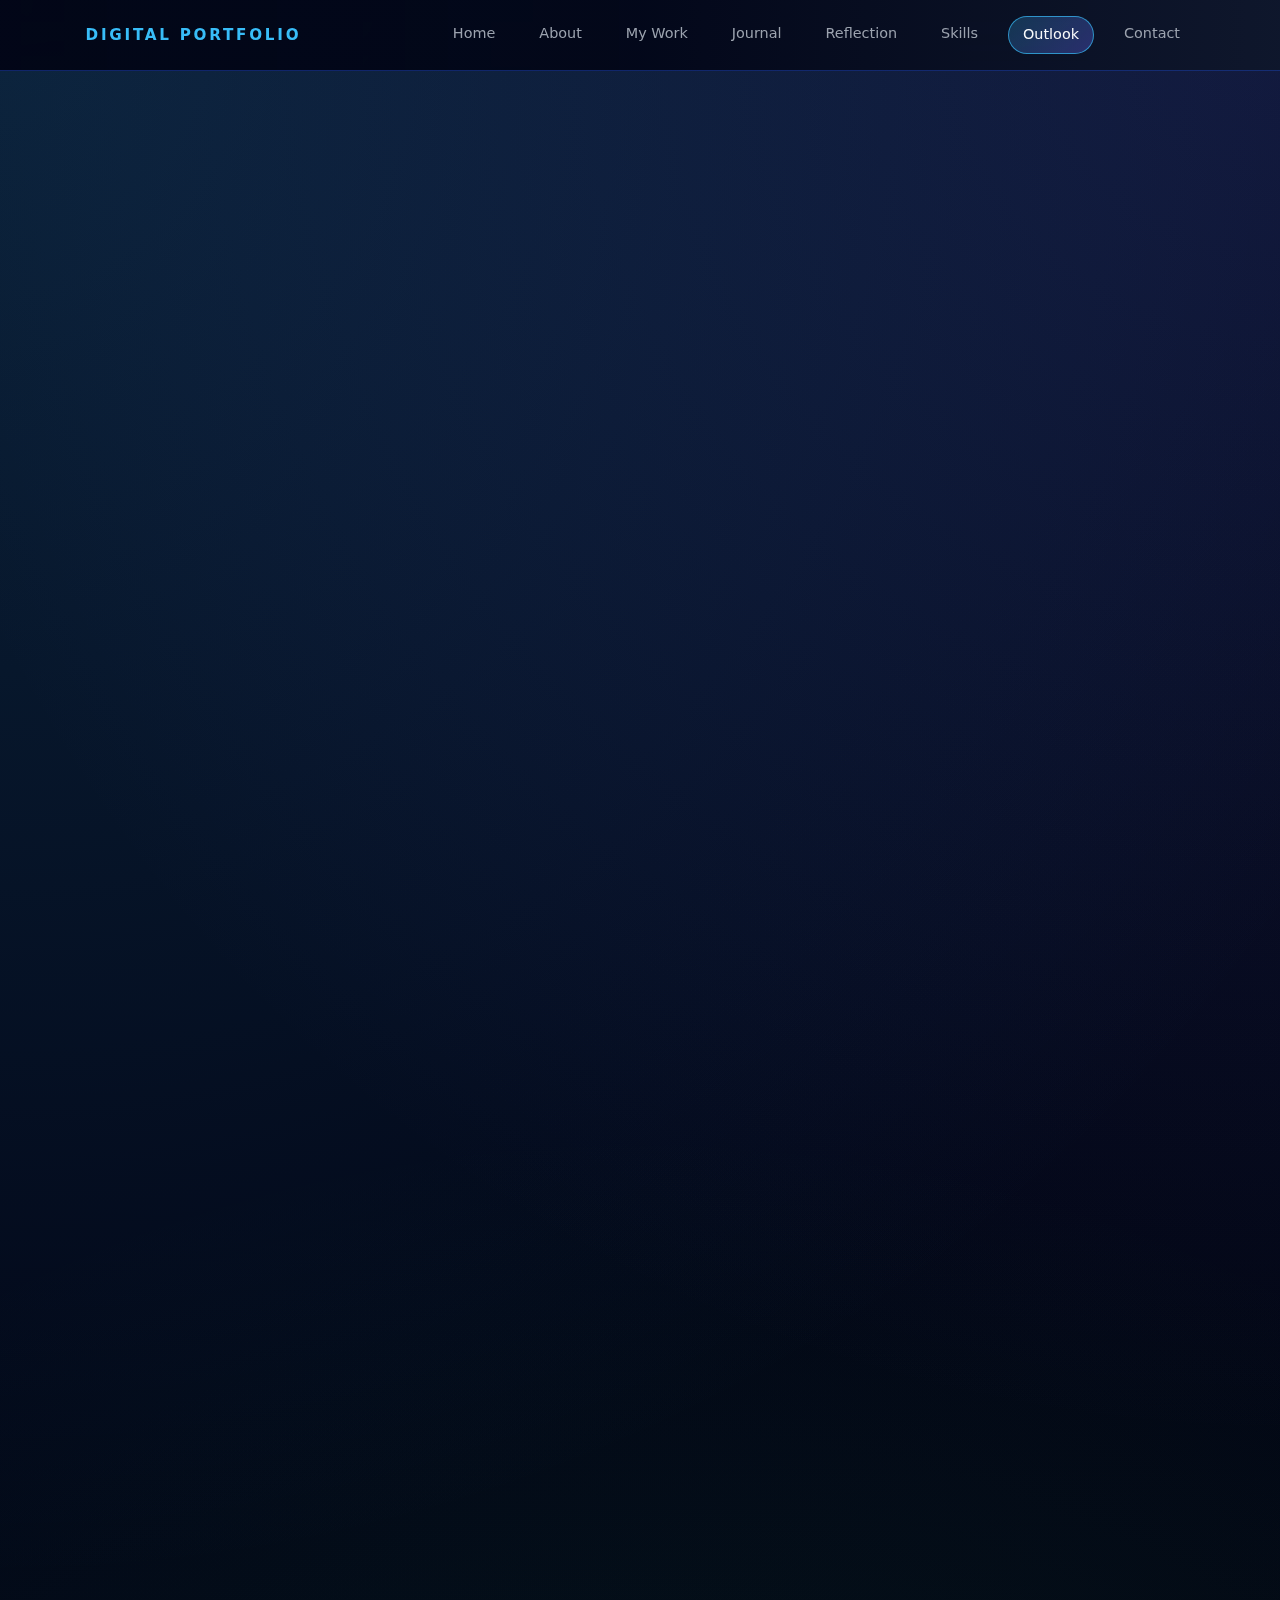
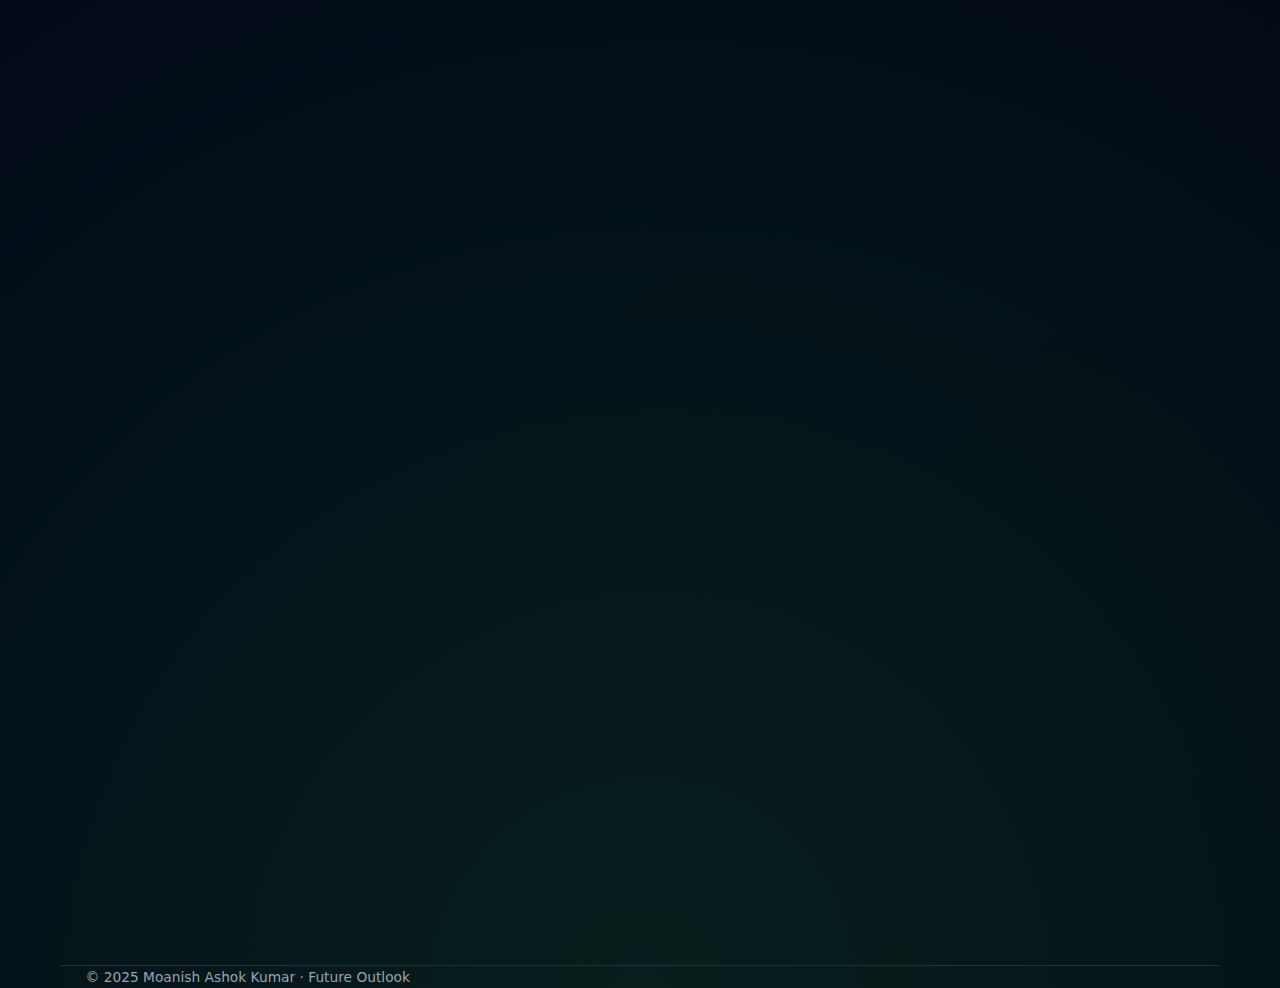
<file: outlook.html>
<!DOCTYPE html>
<html lang="en">

<head>
  <meta charset="UTF-8" />
  <title>Future Outlook – Mandai Internship Portfolio</title>
  <meta name="viewport" content="width=device-width, initial-scale=1.0" />
  <link rel="stylesheet" href="style.css" />
</head>

<body>
  <!-- NAVBAR -->
  <header class="navbar">
    <div class="container nav-inner">
      <div class="nav-brand">Digital Portfolio</div>
      <nav class="nav-menu">
        <a href="index.html" class="nav-link">Home</a>
        <a href="about.html" class="nav-link">About</a>
        <a href="work.html" class="nav-link">My Work</a>
        <a href="journal.html" class="nav-link">Journal</a>
        <a href="reflection.html" class="nav-link">Reflection</a>
        <a href="skills.html" class="nav-link">Skills</a>
        <a href="outlook.html" class="nav-link active">Outlook</a>
        <a href="contact.html" class="nav-link">Contact</a>
      </nav>
    </div>
  </header>

  <main class="container">

    <!-- ================================= -->
    <!--          PREMIUM HERO             -->
    <!-- ================================= -->
    <section class="section fade-up">
      <div class="hero about-page">
        <div>
          <h1 class="hero-title">
            Shaping My Future as a <span>Technologist, Builder & Problem-Solver</span>
          </h1>

          <p class="hero-text">
            My internship at Mandai marked a turning point as it clarified my identity, my strengths, and the direction
            I want
            my career to grow. This page outlines where I am headed next, the skills I intend to sharpen, and how this
            experience fuels my long-term ambitions.
          </p>

          <div class="hero-highlight-row">
            <span class="tag-pill">AI Engineering</span>
            <span class="tag-pill">Automation</span>
            <span class="tag-pill">Human-Centred Design</span>
          </div>
        </div>
      </div>
    </section>

    <!-- ================================= -->
    <!--      3 FUTURE GOALS GRID         -->
    <!-- ================================= -->
    <section class="section fade-up">
      <h2 class="section-title">My Long-Term Career Direction</h2>

      <div class="grid-3 fade-up">
        <div class="card fade-delay-1">
          <h3 class="project-title">🚀 Become a Solutions Architect</h3>
          <p class="project-desc">
            I aim to design scalable automation and AI-driven systems that solve real operational problems. My
            internship
            taught me how technical decisions must align with business constraints, compliance, and user needs.
          </p>
        </div>

        <div class="card fade-delay-2">
          <h3 class="project-title">🧠 Deepen Expertise in Automation & AI</h3>
          <p class="project-desc">
            I want to specialise in RPA engineering, LLM integration, prompt design, and enterprise AI workflows
            continuing the journey I began with procurement automation, Copilot evaluation, and data-driven analysis.
          </p>
        </div>

        <div class="card fade-delay-3">
          <h3 class="project-title">🌱 Build Technologies That Empower People</h3>
          <p class="project-desc">
            My Mandai experience reinforced that tech is meaningful only when it improves real human experiences. I want
            to create solutions that simplify work, enhance decision-making, and support organisational transformation.
          </p>
        </div>
      </div>
    </section>

    <!-- ================================= -->
    <!--        ANIMATED ROADMAP           -->
    <!-- ================================= -->
    <section class="section fade-up">
      <h2 class="section-title">My Future Roadmap</h2>

      <div class="timeline">

        <!-- ITEM 1 -->
        <div class="timeline-item fade-delay-1">
          <h3 class="timeline-title">Short-Term (0–1 Years)</h3>
          <p class="timeline-body">
            Strengthen my technical foundation by mastering RPA development patterns, LLM prompt safety, cloud concepts,
            and workflow automation. Continue refining my portfolio and build more applied AI projects.
          </p>
        </div>

        <!-- ITEM 2 -->
        <div class="timeline-item fade-delay-2">
          <h3 class="timeline-title">Mid-Term (1–3 Years)</h3>
          <p class="timeline-body">
            Take on more complex systems work such as API orchestration, multi-agent AI design, and cloud-hosted
            automation.
            Pursue specialised certifications and real-world implementations that prepare me for architect-level roles.
          </p>
        </div>

        <!-- ITEM 3 -->
        <div class="timeline-item fade-delay-3">
          <h3 class="timeline-title">Long-Term (3–6 Years)</h3>
          <p class="timeline-body">
            Develop into a Solutions Architect capable of leading cross-functional teams, evaluating technology
            strategy,
            and delivering intelligent systems that balance innovation with operational practicality.
          </p>
        </div>

      </div>
    </section>

    <!-- ================================= -->
    <!--        FINAL THOUGHTS CARD        -->
    <!-- ================================= -->
    <section class="section fade-up">
      <div class="card">
        <h2 class="project-title">🌟 Final Reflection</h2>
        <p class="project-desc">
          This internship became a defining chapter in my journey, not because of any single project, but because it
          revealed
          the kind of technologist I want to become. I learnt that building solutions is not just about technical
          accuracy;
          it is about responsibility, clarity, empathy, and the courage to question how things should work instead of
          accepting
          how they currently do. Working across automation, GenAI experimentation, workflow mapping and digital
          storytelling,
          pushed me to blend analytical thinking with creativity and technical execution with human understanding. It
          showed me
          that impactful innovation only happens when technology is paired with intention.
        </p>

        <p class="project-desc">
          More importantly, this internship gave me a sense of direction I never had before. I leave Mandai with a
          sharper
          awareness of the problems I feel called to solve and empower people. I now understand the systems I want to design, the values I want to
          uphold,
          and the type of impact I want my work to create. This experience did not simply build my skills; it grounded
          my identity
          as a technologist and set the foundation for the career I want to pursue with purpose and confidence.
        </p>
      </div>
    </section>

  </main>

  <footer class="container">
    © 2025 Moanish Ashok Kumar · Future Outlook
  </footer>

</body>

</html>
</file>
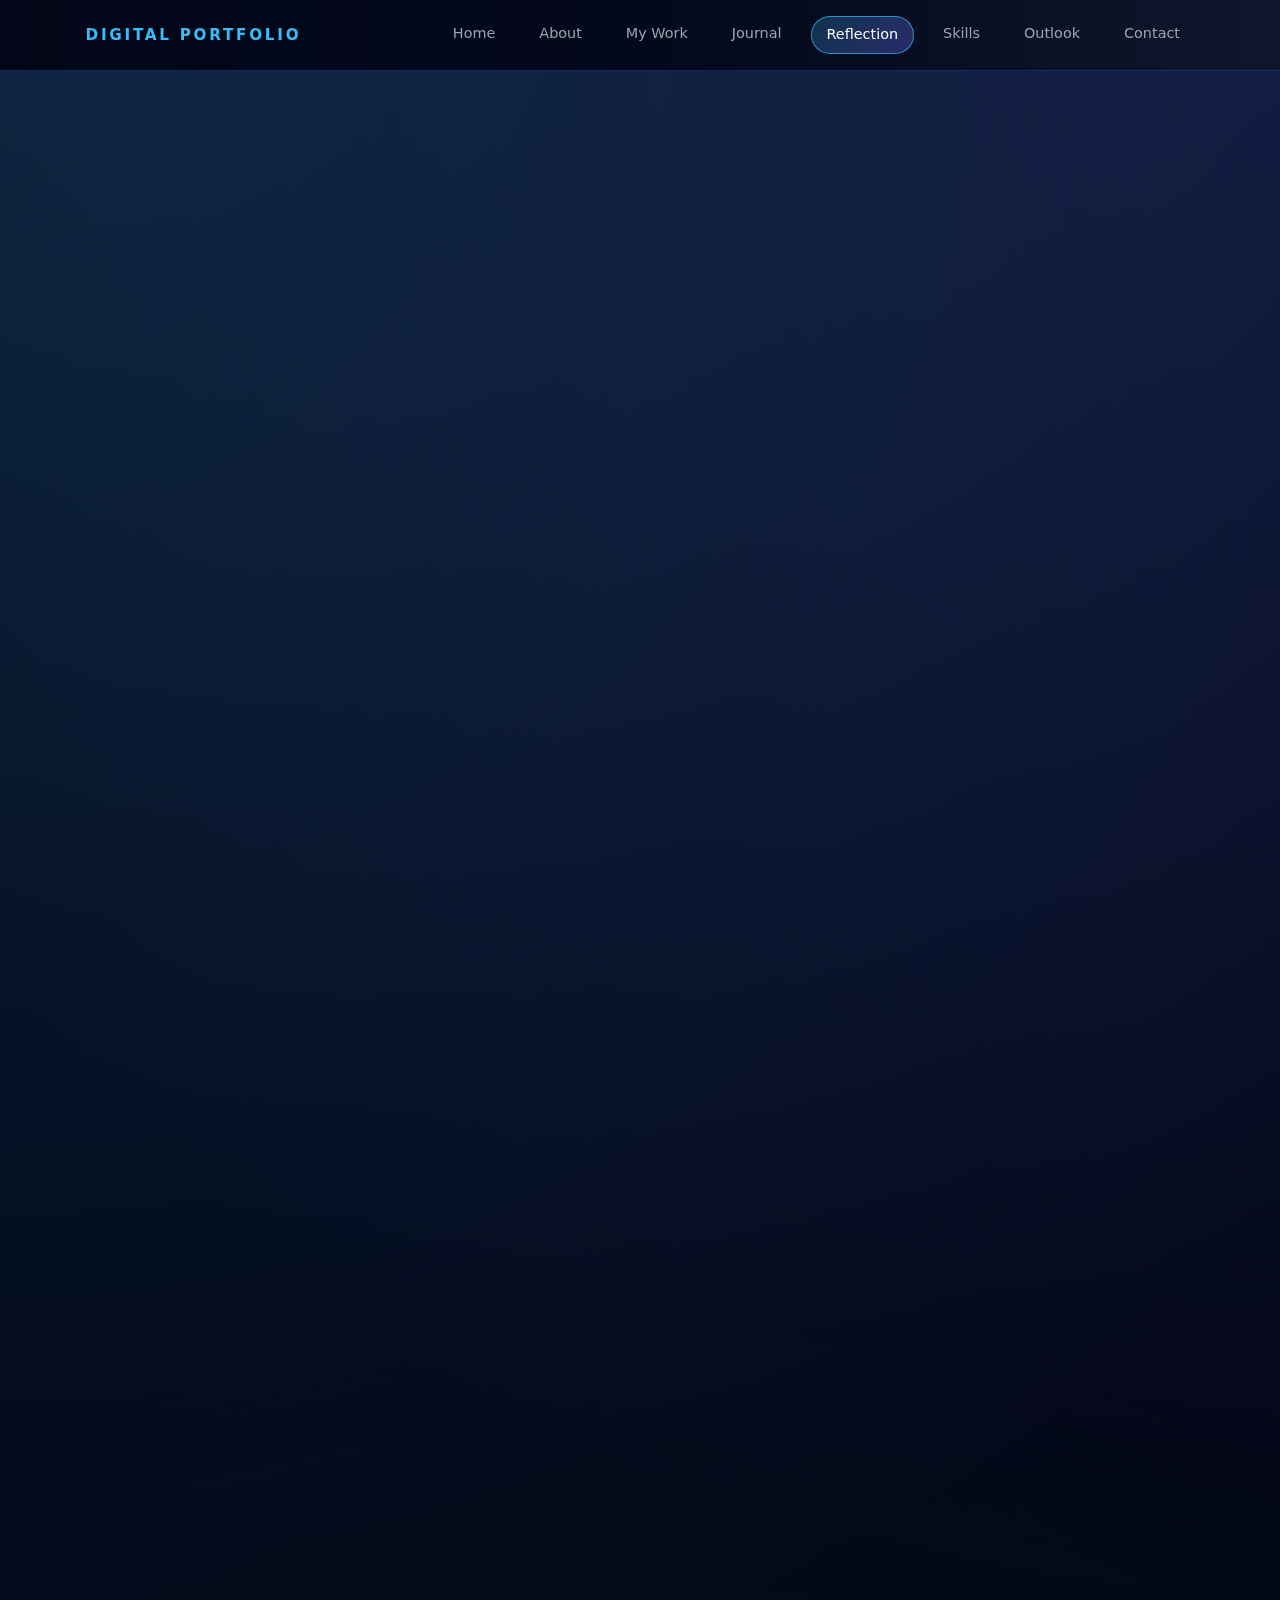
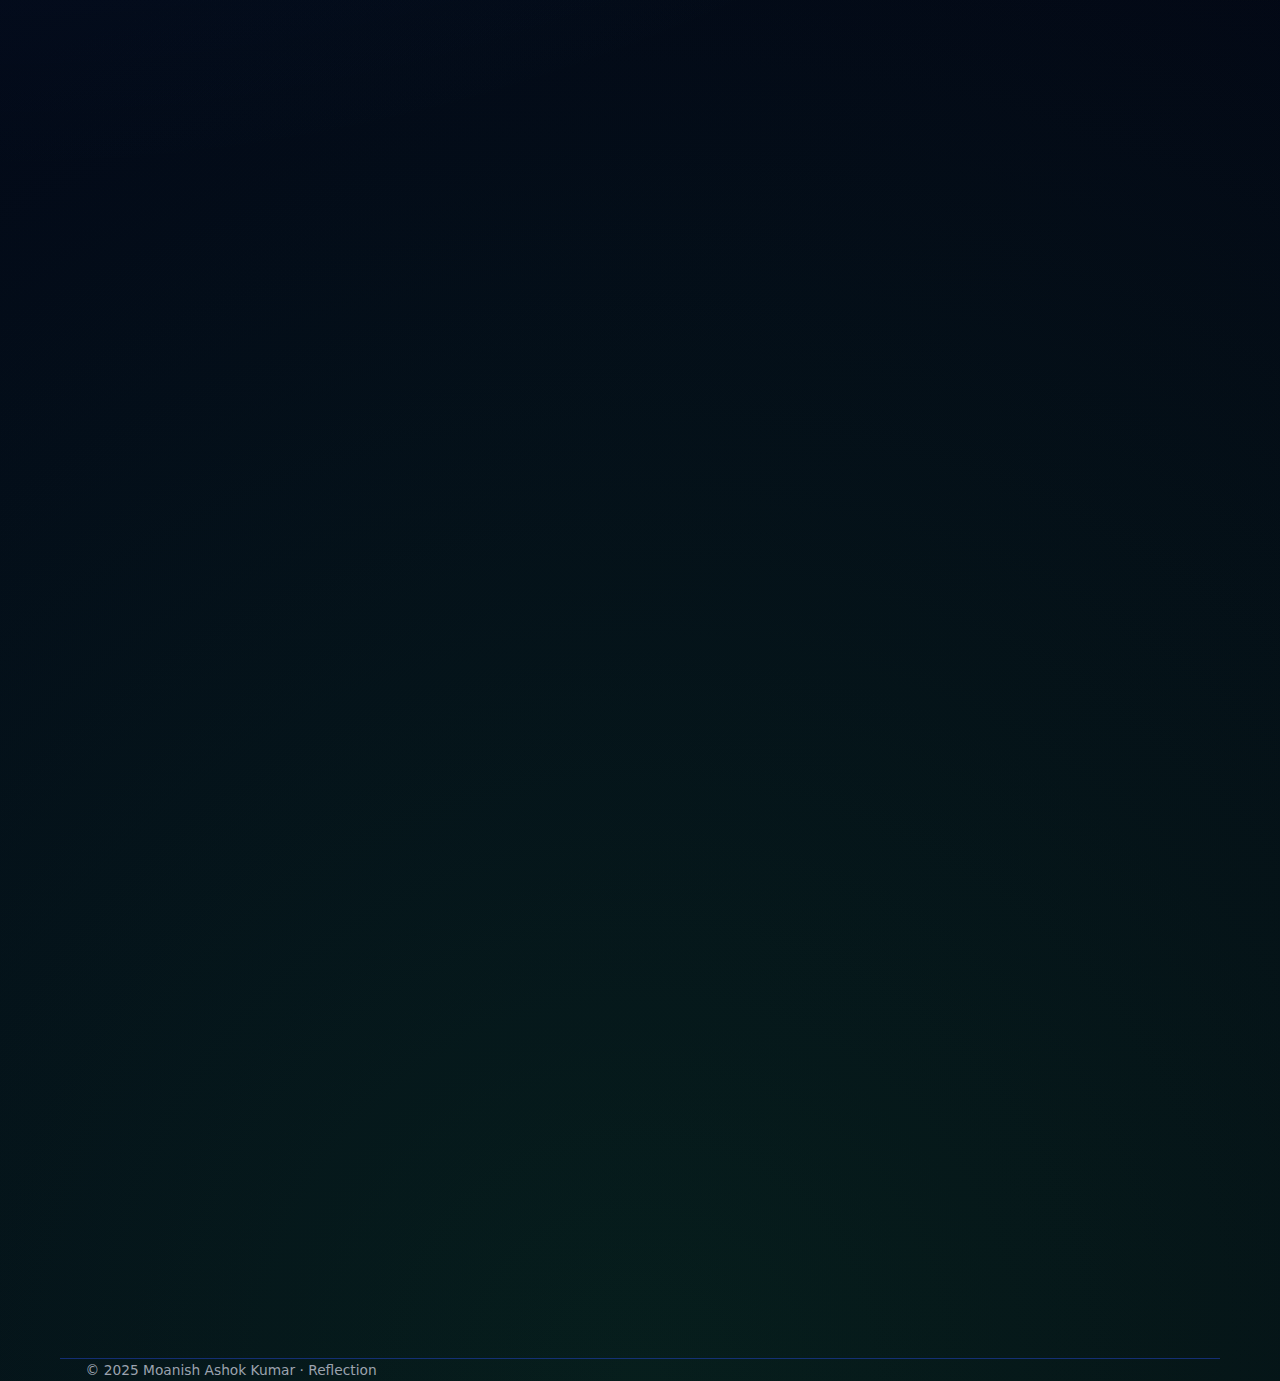
<file: reflection.html>
<!DOCTYPE html>
<html lang="en">

<head>
  <meta charset="UTF-8" />
  <title>Reflection – Mandai Internship Portfolio</title>
  <meta name="viewport" content="width=device-width, initial-scale=1.0" />
  <link rel="stylesheet" href="style.css" />

  <style>
    /* --- VISUAL ENHANCEMENTS --- */
    .reflection-section {
      padding: 2rem;
      border-radius: 16px;
      background: rgba(255, 255, 255, 0.08);
      border: 1px solid rgba(255, 255, 255, 0.12);
      backdrop-filter: blur(12px);
      margin-bottom: 3rem;
      animation: fadeUp 0.8s ease;
    }

    .reflection-title {
      font-size: 2rem;
      font-weight: 700;
      margin-bottom: 1rem;
      color: #38bdf8;
    }

    .reflection-icon {
      font-size: 2.2rem;
      margin-right: 0.6rem;
      vertical-align: middle;
    }

    .reflection-text {
      font-size: 1.1rem;
      line-height: 1.65;
      color: #dce7f3;
      margin-bottom: 1rem;
    }

    .highlight-box {
      padding: 1.2rem;
      margin-top: 1rem;
      margin-bottom: 1.5rem;
      border-left: 4px solid #38bdf8;
      background: rgba(56, 189, 248, 0.08);
      border-radius: 12px;
      font-size: 1.05rem;
      color: #e8f4ff;
    }

    .reflection-list li {
      margin-bottom: 0.6rem;
      line-height: 1.6;
    }

    @keyframes fadeUp {
      from {
        opacity: 0;
        transform: translateY(25px);
      }

      to {
        opacity: 1;
        transform: translateY(0);
      }
    }
  </style>
</head>

<body>
  <header class="navbar">
    <div class="container nav-inner">
      <div class="nav-brand">Digital Portfolio</div>
      <nav class="nav-menu">
        <a href="index.html" class="nav-link">Home</a>
        <a href="about.html" class="nav-link">About</a>
        <a href="work.html" class="nav-link">My Work</a>
        <a href="journal.html" class="nav-link">Journal</a>
        <a href="reflection.html" class="nav-link active">Reflection</a>
        <a href="skills.html" class="nav-link">Skills</a>
        <a href="outlook.html" class="nav-link">Outlook</a>
        <a href="contact.html" class="nav-link">Contact</a>
      </nav>
    </div>
  </header>

  <main class="container">
    <section class="section fade-up">
      <div class="section-header">
        <p class="section-kicker">Reflection</p>
        <h1 class="section-title">A Deep Reflection on My Internship Growth</h1>
        <p class="section-subtitle">
          This reflection consolidates what I learned, the challenges I faced, and how my identity as an AI & RPA
          Engineer evolved throughout Weeks 16–33.
        </p>
      </div>

      <!-- ========================= -->
      <!--     NATURE OF WORK        -->
      <!-- ========================= -->
      <div class="reflection-section">
        <h2 class="reflection-title"><span class="reflection-icon">🧩</span>Nature of Work</h2>

        <p class="reflection-text">
          My work at Mandai Wildlife Group spanned technical automation development, creative content production,
          digital
          platform redesigns, and supporting organisation-wide innovation events. Each task required a distinct
          combination of
          technical depth, communication skills, and operational awareness.
        </p>

        <p class="reflection-text">
          A major responsibility was developing the <strong>Procurement RPA Bot</strong> which was an end-to-end
          automation that
          extracts RFQ/Tender data from Sesami, downloads files, classifies them, and uploads them into SharePoint.
          Beyond technical implementation, this involved gathering requirements, validating workflows, and ensuring that
          the
          bot aligned with the procurement team’s real operational constraints.
        </p>

        <p class="reflection-text">
          In parallel, I worked on <strong>MyProject100K video production</strong>, <strong>Transformation Office
            SharePoint redesign</strong>,
          <strong>Learning Festival content creation</strong>, and <strong>AI experimentation for Copilot 365</strong>.
          These responsibilities expanded
          my role beyond pure technical execution into communication, user experience design, and cross-department
          collaboration.
        </p>

        <div class="highlight-box">
          <strong>Key Insight:</strong> My role grew from “task executor” to a multidisciplinary contributor who
          connected
          technology, storytelling, and operational needs into cohesive solutions.
        </div>
      </div>

      <!-- ========================= -->
      <!--     CHALLENGES FACED      -->
      <!-- ========================= -->
      <div class="reflection-section">
        <h2 class="reflection-title"><span class="reflection-icon">⚠️</span>Challenges Faced</h2>

        <p class="reflection-text">
          The most significant challenges emerged during the development of the Procurement RPA Bot. The Sesami portal
          UI
          changed frequently, resulting in broken selectors and unpredictable behaviour. Some vendors uploaded no
          documents,
          requiring me to design fallback logic that printed the web page as evidence instead.
        </p>

        <p class="reflection-text">
          Another challenge was balancing innovation with feasibility during the <strong>AI Agent Prototype</strong>.
          While technically exciting, the prototype required complex API orchestration and ongoing licensing costs.
          My supervisor and I eventually decided to discontinue the project.
        </p>

        <p class="reflection-text">
          Creative projects brought their own difficulties such as tight deadlines for video editing, coordinating
          filming with
          operational teams, and preparing AV systems for live events like the MyProject100K Ceremony and the Mandai
          Innovation Forum.
        </p>

        <div class="highlight-box">
          <strong>What I Learned:</strong> Challenges were not obstacles but signals as they revealed where my
          assumptions
          needed to be corrected, where the business needed clarity and where technically elegant solutions might not be
          operationally practical.
        </div>
      </div>

      <!-- ========================= -->
      <!--     LEARNING & GROWTH     -->
      <!-- ========================= -->
      <div class="reflection-section">
        <h2 class="reflection-title"><span class="reflection-icon">🌱</span>Learning & Growth</h2>

        <p class="reflection-text">
          Throughout the internship, I experienced significant growth in both technical capability and professional
          maturity.
          Completing the RPA Bot strengthened my skills in workflow design, exception handling, API-based file uploads,
          datatable manipulation, and UI resilience patterns.
        </p>

        <p class="reflection-text">
          My work with Copilot 365 expanded my understanding of prompt engineering and responsible AI deployment.
          Analysing hallucinations and studying information retrieval limitations helped me develop safer, more
          predictable
          prompt structures which will be a skill directly applicable to my future AI development work.
        </p>

        <p class="reflection-text">
          I also grew creatively. Filming and editing videos, designing SharePoint pages, and producing microsites
          improved my storytelling and communication skills. These skills proved essential when presenting updates to
          senior leadership, explaining automation logic to non-technical staff or running AV for organisation-wide
          events.
        </p>

        <div class="highlight-box">
          <strong>Growth Mindset:</strong> I learned to iterate fast, document rigorously, communicate clearly and
          remain
          adaptable even when projects shifted direction.
        </div>
      </div>

      <!-- ========================= -->
      <!--      ACCOMPLISHMENTS      -->
      <!-- ========================= -->
      <div class="reflection-section">
        <h2 class="reflection-title"><span class="reflection-icon">🏆</span>Accomplishments</h2>

        <p class="reflection-text">
          Across Weeks 16–33, I delivered multiple high-impact outcomes:
        </p>

        <ul class="reflection-list">
          <li><strong>Completed the Procurement RPA Bot</strong> with full documentation, demos, and successful
            handover.</li>
          <li><strong>Produced five MyProject100K videos</strong> showcased during the organisation’s award ceremony.
          </li>
          <li><strong>Redesigned the Transformation Office SharePoint site</strong> to improve usability and branding.
          </li>
          <li><strong>Created the Learning Festival microsite</strong> and a full AEIOU recap newsletter + video.</li>
          <li><strong>Supported AV operations</strong> for the MyProject100K Ceremony & Mandai Innovation Forum.</li>
          <li><strong>Attended industry events</strong> (Databricks Expo, AWS Tech Talk, Data Engineering Workshop) to
            expand my professional knowledge.</li>
          <li><strong>Received approval from Deputy CEO</strong> to provision a VM & unattended bot licence for RPA
            deployment.</li>
        </ul>

        <div class="highlight-box">
          These achievements demonstrate not just technical skill, but initiative, ownership, collaboration and the
          ability
          to contribute meaningfully to real organisational needs.
        </div>
      </div>

    </section>
  </main>

  <footer class="container">
    © 2025 Moanish Ashok Kumar · Reflection
  </footer>
</body>

</html>
</file>
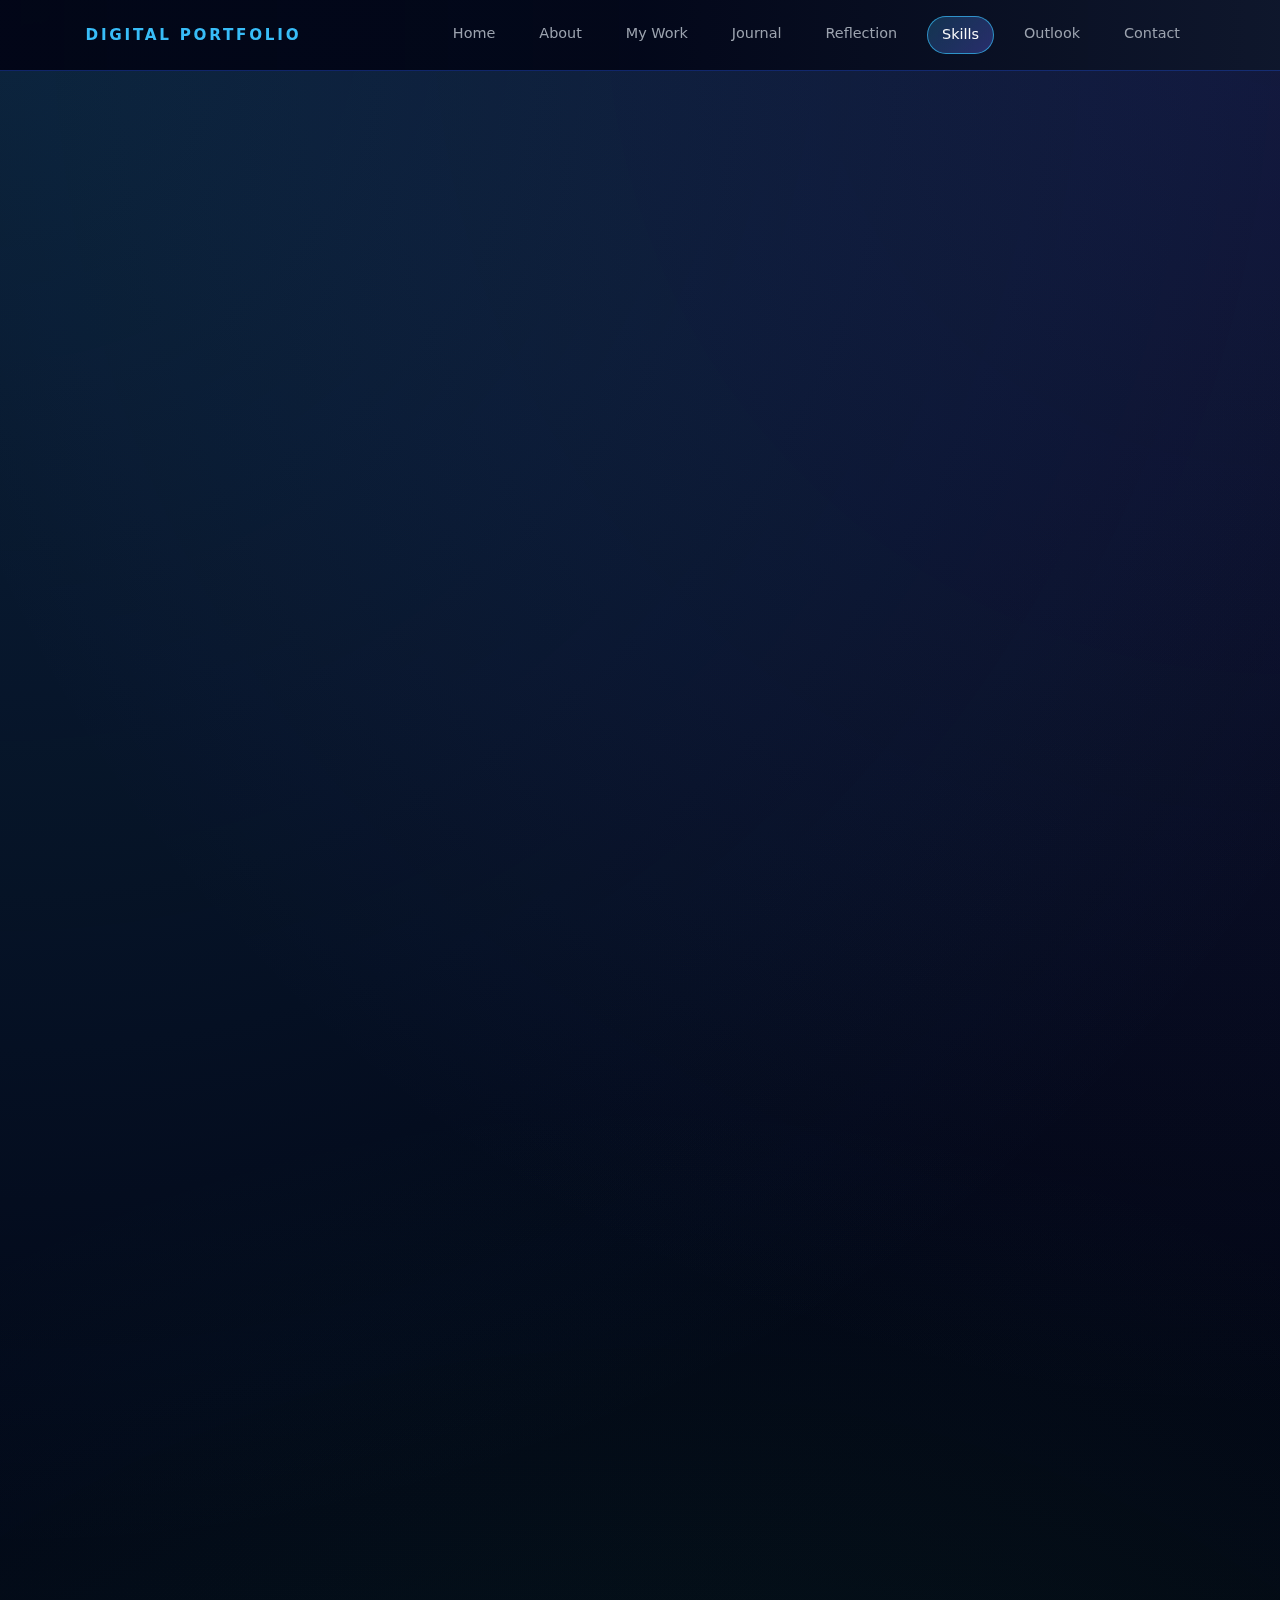
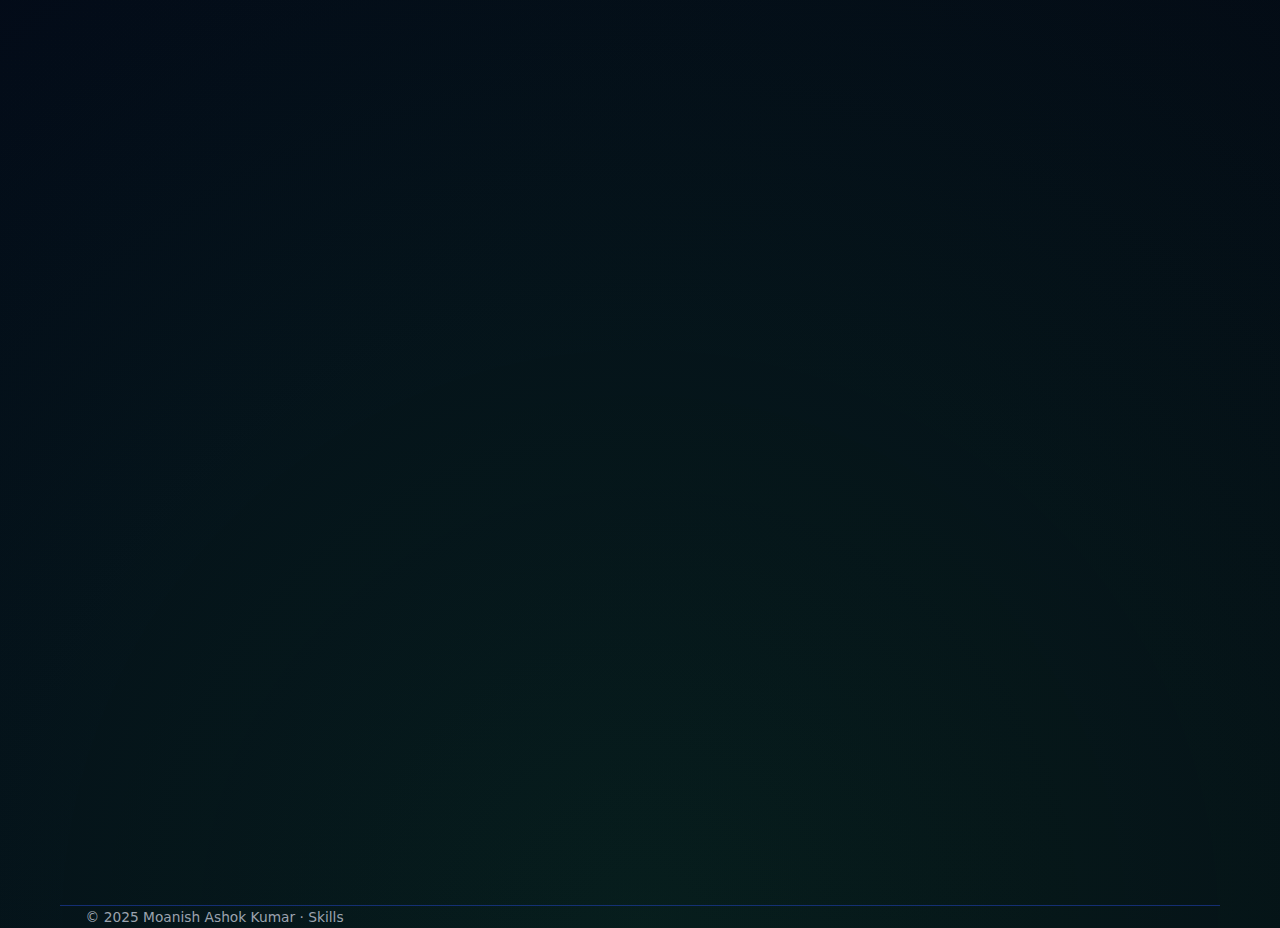
<file: skills.html>
<!DOCTYPE html>
<html lang="en">

<head>
  <meta charset="UTF-8" />
  <title>Skills – Mandai Internship Portfolio</title>
  <meta name="viewport" content="width=device-width, initial-scale=1.0" />
  <link rel="stylesheet" href="style.css" />

  <!-- Extra Styling Boost (Lightweight, No External Libs) -->
  <style>
    /* ==== PAGE ENHANCEMENTS – DARK THEME MATCHED ==== */

    .skills-hero {
      background: radial-gradient(circle at top left,
          rgba(56, 189, 248, 0.12),
          rgba(15, 23, 42, 0.6));
      backdrop-filter: blur(14px);
      border-radius: 22px;
      padding: 3rem;
      margin-bottom: 4rem;
      text-align: center;
      border: 1px solid rgba(56, 189, 248, 0.22);
      box-shadow: 0 8px 40px rgba(0, 0, 0, 0.55);
      animation: fadeUp 0.8s ease-out;
    }

    .skills-hero h1 {
      color: var(--primary);
      font-size: 2.1rem;
      margin-bottom: 1rem;
    }

    .skills-hero p {
      font-size: 1.15rem;
      color: var(--text-muted);
      max-width: 760px;
      margin: 0 auto;
    }

    /* ==== SKILL CHIPS ==== */
    .sexy-skill-chips {
      display: flex;
      flex-wrap: wrap;
      gap: 0.75rem;
      margin-top: 1.2rem;
      justify-content: center;
    }

    .sexy-chip {
      padding: 10px 18px;
      background: rgba(15, 23, 42, 0.9);
      border: 1px solid rgba(56, 189, 248, 0.28);
      border-radius: 14px;
      font-weight: 600;
      color: var(--primary);
      font-size: 0.92rem;
      box-shadow: 0 0 12px rgba(56, 189, 248, 0.12);
      transition: 0.25s;
    }

    .sexy-chip:hover {
      transform: translateY(-3px);
      box-shadow: 0 0 22px rgba(56, 189, 248, 0.4);
      background: rgba(15, 23, 42, 0.65);
      border-color: rgba(56, 189, 248, 0.55);
    }

    /* ==== SKILL CARDS ==== */
    .skill-card {
      background: radial-gradient(circle at 0% 0%,
          rgba(56, 189, 248, 0.14),
          transparent 45%),
        radial-gradient(circle at 100% 100%,
          rgba(79, 70, 229, 0.12),
          transparent 55%),
        var(--card);
      border-radius: 20px;
      padding: 2rem;
      border: 1px solid rgba(56, 189, 248, 0.22);
      box-shadow: var(--shadow-soft);
      animation: fadeUp 1s ease;
    }

    .skill-card h2 {
      margin-bottom: 1rem;
      color: var(--primary);
    }

    /* ==== RADAR CHART (Dark Theme) ==== */
    .radar-container {
      max-width: 450px;
      margin: 3rem auto;
    }

    .radar-container svg polygon {
      stroke: rgba(56, 189, 248, 0.55);
    }

    .radar-label {
      text-align: center;
      margin-top: 1rem;
      font-weight: 600;
      color: var(--text-muted);
    }

    /* ==== SKILLS TABLE ==== */
    .skills-table {
      width: 100%;
      border-collapse: collapse;
      margin-top: 2rem;
      border-radius: 18px;
      overflow: hidden;
      background: rgba(15, 23, 42, 0.75);
      backdrop-filter: blur(8px);
      border: 1px solid rgba(56, 189, 248, 0.25);
    }

    .skills-table th {
      background: linear-gradient(135deg,
          rgba(56, 189, 248, 0.4),
          rgba(79, 70, 229, 0.4));
      padding: 14px;
      text-align: left;
      color: var(--text-main);
      text-transform: uppercase;
      letter-spacing: 0.05em;
    }

    .skills-table td {
      padding: 14px;
      font-size: 0.95rem;
      color: var(--text-muted);
      border-bottom: 1px solid rgba(56, 189, 248, 0.12);
    }

    .skills-table tr:hover td {
      background: rgba(56, 189, 248, 0.08);
      color: var(--primary);
    }

    /* ==== ANIMATIONS ==== */
    @keyframes fadeUp {
      from {
        opacity: 0;
        transform: translateY(30px);
      }

      to {
        opacity: 1;
        transform: translateY(0);
      }
    }

    /* ============================
   CYBER MANDAl × AWS RADAR CHART
   ============================ */

    .radar-wrapper {
      display: flex;
      justify-content: center;
      margin: 3rem 0;
    }

    .radar-chart {
      max-width: 700px;
      filter: drop-shadow(0 0 25px rgba(56, 189, 248, 0.25));
    }

    .radar-grid circle {
      fill: none;
      stroke: rgba(148, 163, 184, 0.25);
      stroke-width: 1.2px;
    }

    .radar-axes line {
      stroke: rgba(148, 163, 184, 0.45);
      stroke-width: 1.3px;
    }

    .radar-shape {
      fill: rgba(56, 189, 248, 0.28);
      /* cyan glow */
      stroke: #22c55e;
      /* mandai green outline */
      stroke-width: 3px;
      filter: drop-shadow(0 0 12px rgba(34, 197, 94, 0.55));
      animation: radarPulse 3.5s ease-in-out infinite alternate;
    }

    @keyframes radarPulse {
      0% {
        transform: scale(0.98);
        opacity: 0.85;
      }

      100% {
        transform: scale(1.02);
        opacity: 1;
      }
    }

    .radar-points circle {
      fill: #38bdf8;
      stroke: #22c55e;
      stroke-width: 2px;
      filter: drop-shadow(0 0 8px rgba(56, 189, 248, 0.8));
    }

    .radar-label {
      fill: var(--text-muted);
      font-size: 0.9rem;
      text-shadow: 0 0 6px rgba(0, 0, 0, 0.7);
    }

    /* ===== SUPER CLEAN SEXY RADAR UPGRADE ===== */

    .radar-chart.sexy {
      max-width: 600px;
      opacity: 0.98;
      filter: drop-shadow(0 0 35px rgba(56, 189, 248, 0.22));
      transition: transform 0.4s ease;
    }

    .radar-chart.sexy:hover {
      transform: scale(1.015);
    }

    /* GRID */
    .radar-grid circle {
      fill: none;
      stroke: rgba(148, 163, 184, 0.18);
      stroke-width: 1.4px;
    }

    /* AXES */
    .radar-axes line {
      stroke: rgba(148, 163, 184, 0.28);
      stroke-width: 1.5px;
    }

    /* POLYGON SHAPE — smoother & glowing */
    .radar-shape {
      fill: rgba(56, 189, 248, 0.22);
      stroke: #22c55e;
      stroke-width: 3.2px;
      filter: drop-shadow(0 0 18px rgba(34, 197, 94, 0.65));
      animation: radarPulse 3.8s ease-in-out infinite alternate;
    }

    @keyframes radarPulse {
      0% {
        transform: scale(0.985);
        opacity: 0.88;
      }

      100% {
        transform: scale(1.01);
        opacity: 1;
      }
    }

    /* POINTS */
    .radar-points circle {
      fill: #38bdf8;
      stroke: #22c55e;
      stroke-width: 2.6px;
      filter: drop-shadow(0 0 10px rgba(56, 189, 248, 0.9));
    }

    /* LABELS */
    .radar-label {
      fill: #e2e8f0;
      font-size: 0.95rem;
      font-weight: 600;
      opacity: 0.9;
      text-shadow: 0 0 6px rgba(0, 0, 0, 0.55);
    }

    .radar-label.center {
      text-anchor: middle;
    }

    .radar-label.right {
      text-anchor: start;
    }

    .radar-label.left {
      text-anchor: end;
    }

    .radar-wrapper {
      width: 650px;
      /* bigger display */
      margin: 0 auto;
      overflow: visible;
      /* CRITICAL fix */
    }

    .radar-chart {
      width: 100%;
      height: auto;
      overflow: visible;
      /* prevents label clipping */
    }
  </style>

</head>

<body>
  <header class="navbar">
    <div class="container nav-inner">
      <div class="nav-brand">Digital Portfolio</div>
      <nav class="nav-menu">
        <a href="index.html" class="nav-link">Home</a>
        <a href="about.html" class="nav-link">About</a>
        <a href="work.html" class="nav-link">My Work</a>
        <a href="journal.html" class="nav-link">Journal</a>
        <a href="reflection.html" class="nav-link">Reflection</a>
        <a href="skills.html" class="nav-link active">Skills</a>
        <a href="outlook.html" class="nav-link">Outlook</a>
        <a href="contact.html" class="nav-link">Contact</a>
      </nav>
    </div>
  </header>

  <main class="container fade-up">

    <!-- HERO INTRO -->
    <section class="skills-hero">
      <h1 class="section-title">Skills & Competency Growth</h1>
      <p>
        Over Weeks 16–33, my internship at Mandai transformed my technical foundation, strengthened my
        critical-thinking,
        and expanded my capability to manage real-world automation, digital platforms, and innovation workflows.
        This section showcases the competencies I built and how they directly mapped to industry TSCs and CCS
        expectations.
      </p>
    </section>

    <!-- TECHNICAL + INTERPERSONAL SKILLS -->
    <section class="grid-2">
      <div class="skill-card">
        <h2>Technical Skills Strengthened</h2>
        <div class="sexy-skill-chips">
          <span class="sexy-chip">Power Automate Desktop & Cloud</span>
          <span class="sexy-chip">RPA Flow Design & Debugging</span>
          <span class="sexy-chip">Image Recognition Automation</span>
          <span class="sexy-chip">API Integration & AI Agents</span>
          <span class="sexy-chip">VBA for Excel Automation</span>
          <span class="sexy-chip">SharePoint / Web UX</span>
          <span class="sexy-chip">Video Editing & AV Systems</span>
          <span class="sexy-chip">AWS Cloud Fundamentals</span>
        </div>
      </div>

      <div class="skill-card">
        <h2>Interpersonal & Cognitive Skills</h2>
        <div class="sexy-skill-chips">
          <span class="sexy-chip">Stakeholder Communication</span>
          <span class="sexy-chip">Collaboration & Alignment</span>
          <span class="sexy-chip">Problem Solving (CCS)</span>
          <span class="sexy-chip">User-Centric Thinking</span>
          <span class="sexy-chip">Adaptability in Live Events</span>
          <span class="sexy-chip">Time Management</span>
          <span class="sexy-chip">Self-Directed Learning</span>
        </div>
      </div>
    </section>

    <!-- RADAR CHART (Visual Skill Summary) -->
    <section class="section fade-up">
      <div class="section-header">
        <p class="section-kicker">Competency Radar</p>
        <h2 class="section-title">My Strengths at a Glance</h2>
        <div class="radar-wrapper">
          <svg viewBox="0 0 560 560" class="radar-chart sexy">

            <!-- GRID -->
            <g class="radar-grid">
              <circle cx="280" cy="280" r="210"></circle>
              <circle cx="280" cy="280" r="165"></circle>
              <circle cx="280" cy="280" r="120"></circle>
              <circle cx="280" cy="280" r="75"></circle>
            </g>

            <!-- AXES -->
            <g class="radar-axes">
              <line x1="280" y1="280" x2="280" y2="60"></line>
              <line x1="280" y1="280" x2="470" y2="230"></line>
              <line x1="280" y1="280" x2="395" y2="455"></line>
              <line x1="280" y1="280" x2="165" y2="455"></line>
              <line x1="280" y1="280" x2="90" y2="230"></line>
            </g>

            <!-- POLYGON -->
            <polygon class="radar-shape" points="
        280,115
        440,240
        360,410
        200,410
        120,240
      " />

            <!-- POINTS -->
            <g class="radar-points">
              <circle cx="280" cy="115" r="8"></circle>
              <circle cx="440" cy="240" r="8"></circle>
              <circle cx="360" cy="410" r="8"></circle>
              <circle cx="200" cy="410" r="8"></circle>
              <circle cx="120" cy="240" r="8"></circle>
            </g>

            <!-- LABELS - moved inward -->
            <text x="280" y="40" class="radar-label center">RPA Engineering</text>
            <text x="500" y="240" class="radar-label right">AI & LLM</text>
            <text x="380" y="505" class="radar-label right">Communication</text>
            <text x="180" y="505" class="radar-label left">Design Thinking</text>
            <text x="60" y="240" class="radar-label left">Cloud Fundamentals</text>

          </svg>
        </div>

    </section>


    <!-- TABLE: MAPPING -->
    <section class="section">
      <div class="section-header">
        <p class="section-kicker">Skills Mapping</p>
        <h2 class="section-title">Linking Tasks to Industry Competencies</h2>
      </div>

      <table class="skills-table">
        <thead>
          <tr>
            <th>Project / Activity</th>
            <th>Technical Skill Area (TSC)</th>
            <th>Core Skill (CCS)</th>
            <th>Application</th>
          </tr>
        </thead>

        <tbody>
          <tr>
            <td>MyProject100K Video Suite</td>
            <td>Video Production · Audio/Visual Controls</td>
            <td>Communication · Teamwork</td>
            <td>Managed filming, editing, narrative clarity & live event AV.</td>
          </tr>

          <tr>
            <td>AI Agent Prototype</td>
            <td>API Integration · Automation Architecture</td>
            <td>Critical Evaluation · Creative Thinking</td>
            <td>Devised prototype, validated feasibility, sunset responsibly.</td>
          </tr>

          <tr>
            <td>Procurement RPA Robot – Phase 2</td>
            <td>RPA Logic · Exception Handling · VBA</td>
            <td>Problem Solving · Analytical Thinking</td>
            <td>Debugged issues, built resilience, and presented to Deputy CEO.</td>
          </tr>

          <tr>
            <td>TO Website & Learning Festival Pages</td>
            <td>UX Design · SharePoint Development</td>
            <td>User-Centric Design · Creative Communication</td>
            <td>Improved storytelling & navigation for organisation-wide content.</td>
          </tr>

          <tr>
            <td>Mandai Innovation Forum</td>
            <td>Event Coordination · AV Systems</td>
            <td>Adaptability · Multi-tasking</td>
            <td>Delivered smooth AV operations under real-time pressure.</td>
          </tr>

          <tr>
            <td>Databricks & AWS Tech Events</td>
            <td>Cloud Computing · Data Architecture</td>
            <td>Self-Learning · Growth Mindset</td>
            <td>Integrated industry insights into practical Mandai use cases.</td>
          </tr>
        </tbody>
      </table>
    </section>

  </main>

  <footer class="container">
    © 2025 Moanish Ashok Kumar · Skills
  </footer>

</body>

</html>
</file>
<file: style.css>
/* =========================================================
   MANDAl x AWS CLOUD THEME – GLOBAL DESIGN SYSTEM
   ========================================================= */

/* ---------- ROOT & GLOBAL ---------- */
:root {
  /* Core palette */
  --bg-main: #020617;
  --bg-alt: #05081a;

  --card: #020919;
  --card-soft: rgba(15, 23, 42, 0.9);

  --primary: #38bdf8;        /* AWS-ish cyan */
  --primary-soft: rgba(56, 189, 248, 0.18);
  --secondary: #6366f1;      /* Indigo */
  --accent: #f97316;         /* Warm orange accent */
  --mandai-green: #22c55e;   /* Keep Mandai identity */

  --text-main: #e5e7eb;
  --text-muted: #9ca3af;

  --border-soft: rgba(148, 163, 184, 0.45);
  --radius-lg: 18px;
  --radius-xl: 26px;

  --shadow-soft: 0 18px 45px rgba(15, 23, 42, 0.85);
  --shadow-strong: 0 24px 70px rgba(15, 23, 42, 0.95);
  --shadow-glow: 0 0 42px rgba(56, 189, 248, 0.45);

  /* Type scale */
  --fs-xs: 0.78rem;
  --fs-sm: 0.9rem;
  --fs-md: 1.05rem;
  --fs-lg: 1.25rem;
  --fs-xl: 1.6rem;
  --fs-2xl: clamp(2.4rem, 4vw, 3.1rem);
}

*,
*::before,
*::after {
  box-sizing: border-box;
}

html {
  scroll-behavior: smooth;
}

html,
body {
  margin: 0;
  padding: 0;
  font-family: system-ui, -apple-system, BlinkMacSystemFont, "Poppins", sans-serif;
  color: var(--text-main);
  background:
    radial-gradient(circle at 0% 0%, rgba(56, 189, 248, 0.16), transparent 55%),
    radial-gradient(circle at 100% 0%, rgba(99, 102, 241, 0.16), transparent 50%),
    radial-gradient(circle at 50% 100%, rgba(34, 197, 94, 0.12), transparent 55%),
    linear-gradient(135deg, #020617, #020617 40%, #030712 100%);
  min-height: 100vh;
}

/* Improve base readability */
body {
  font-size: 16px;
  line-height: 1.6;
}

/* ---------- LAYOUT HELPERS ---------- */
.container {
  max-width: 1160px;
  margin: 0 auto;
  padding: 0 1.6rem;
}

main {
  padding: 6.2rem 0 4.4rem;
}

/* ---------- NAVBAR ---------- */
.navbar {
  position: sticky;
  top: 0;
  z-index: 50;
  backdrop-filter: blur(22px);
  background: linear-gradient(
      to right,
      rgba(2, 6, 23, 0.98),
      rgba(2, 6, 23, 0.92),
      rgba(15, 23, 42, 0.9)
    );
  border-bottom: 1px solid rgba(30, 64, 175, 0.55);
}

.nav-inner {
  display: flex;
  align-items: center;
  justify-content: space-between;
  height: 70px;
}

.nav-brand {
  font-weight: 800;
  font-size: 0.95rem;
  letter-spacing: 0.18em;
  text-transform: uppercase;
  color: var(--primary);
}

.nav-menu {
  display: flex;
  gap: 0.95rem;
}

.nav-link {
  font-size: 0.9rem;
  color: var(--text-muted);
  text-decoration: none;
  padding: 0.4rem 0.9rem;
  border-radius: 999px;
  transition: all 0.22s ease;
  white-space: nowrap;
}

.nav-link:hover {
  color: #f9fafb;
  background: rgba(15, 23, 42, 0.9);
  box-shadow: 0 0 18px rgba(56, 189, 248, 0.25);
}

.nav-link.active {
  color: #f9fafb;
  background: linear-gradient(135deg, rgba(56, 189, 248, 0.22), rgba(99, 102, 241, 0.35));
  border: 1px solid rgba(56, 189, 248, 0.7);
}

/* ---------- GENERIC SECTIONS ---------- */
.section {
  margin-bottom: 4.8rem;
}

.section-header {
  margin-bottom: 1.8rem;
}

.section-kicker {
  text-transform: uppercase;
  letter-spacing: 0.32em;
  font-size: var(--fs-xs);
  color: var(--accent);
  font-weight: 600;
}

.section-title {
  font-size: var(--fs-xl);
  font-weight: 800;
  margin: 0.25rem 0 0.4rem;
}

.section-subtitle {
  color: var(--text-muted);
  max-width: 700px;
  font-size: var(--fs-md);
}

/* ---------- CARDS ---------- */
.card {
  background: radial-gradient(circle at 0% 0%, rgba(56, 189, 248, 0.16), transparent 45%),
    radial-gradient(circle at 100% 100%, rgba(79, 70, 229, 0.14), transparent 50%),
    var(--card);
  border-radius: var(--radius-xl);
  border: 1px solid rgba(31, 41, 55, 0.9);
  box-shadow: var(--shadow-soft);
  padding: 1.5rem 1.7rem;
  position: relative;
  overflow: hidden;
  transition: transform 0.2s ease, box-shadow 0.25s ease, border-color 0.25s ease, background 0.25s ease;
}

.card::before {
  content: "";
  position: absolute;
  inset: -40%;
  background: radial-gradient(circle at 0 0, rgba(56, 189, 248, 0.2), transparent 55%);
  opacity: 0;
  transition: opacity 0.28s ease;
  pointer-events: none;
}

.card:hover {
  transform: translateY(-4px);
  box-shadow: var(--shadow-glow);
  border-color: rgba(56, 189, 248, 0.7);
  background: radial-gradient(circle at 0% 0%, rgba(56, 189, 248, 0.24), transparent 55%),
    radial-gradient(circle at 100% 100%, rgba(79, 70, 229, 0.22), transparent 55%),
    #020617;
}

.card:hover::before {
  opacity: 1;
}

/* ---------- HERO ---------- */
.hero {
  display: grid;
  grid-template-columns: minmax(0, 3.3fr) minmax(0, 2.4fr);
  gap: 2.8rem;
  align-items: center;
}

.hero-title {
  font-size: var(--fs-2xl);
  font-weight: 800;
  letter-spacing: 0.01em;
}

.hero-title span {
  background: linear-gradient(120deg, #38bdf8, #6366f1, #22c55e);
  -webkit-background-clip: text;
  color: transparent;
}

.hero-text {
  color: var(--text-muted);
  margin-top: 0.9rem;
  font-size: var(--fs-md);
}

.hero-highlight-row {
  margin-top: 1.4rem;
  display: flex;
  flex-wrap: wrap;
  gap: 0.8rem;
}

.tag-pill {
  border-radius: 999px;
  padding: 0.35rem 1rem;
  font-size: 0.9rem;
  border: 1px solid rgba(148, 163, 184, 0.55);
  color: var(--text-muted);
  background: rgba(15, 23, 42, 0.94);
}

/* Hero buttons */
.hero-actions {
  margin-top: 1.8rem;
  display: flex;
  flex-wrap: wrap;
  gap: 1rem;
}

.btn-primary,
.btn-ghost {
  border-radius: 999px;
  padding: 0.78rem 1.6rem;
  font-size: 0.95rem;
  border: 1px solid transparent;
  cursor: pointer;
  text-decoration: none;
  display: inline-flex;
  align-items: center;
  gap: 0.4rem;
  transition: background 0.22s ease, transform 0.18s ease, box-shadow 0.22s ease, border-color 0.22s ease;
}

.btn-primary {
  background: linear-gradient(135deg, #38bdf8, #6366f1);
  box-shadow: 0 16px 40px rgba(56, 189, 248, 0.4);
  color: #0b1220;
  font-weight: 600;
}

.btn-primary:hover {
  transform: translateY(-1px);
  box-shadow: 0 22px 55px rgba(56, 189, 248, 0.55);
}

.btn-ghost {
  background: rgba(15, 23, 42, 0.96);
  color: var(--text-main);
  border-color: rgba(148, 163, 184, 0.75);
}

.btn-ghost:hover {
  background: rgba(30, 64, 175, 0.7);
  border-color: #38bdf8;
  box-shadow: 0 16px 40px rgba(37, 99, 235, 0.42);
}

/* ---------- HERO FOCUS CARD ---------- */
.hero-visual {
  position: relative;
  isolation: isolate;
  display: flex;
  align-items: center;
  justify-content: center;
}

.focus-card {
  position: relative;
  width: 350px;
  padding: 1.8rem 2rem 2.1rem;
  border-radius: var(--radius-xl);
  background:
    radial-gradient(circle at 0% 0%, rgba(56, 189, 248, 0.4), transparent 62%),
    radial-gradient(circle at 100% 100%, rgba(79, 70, 229, 0.32), transparent 62%),
    #020617;
  border: 1px solid rgba(148, 163, 184, 0.6);
  box-shadow: var(--shadow-strong);
  backdrop-filter: blur(12px);
}

.focus-card::before {
  content: "";
  position: absolute;
  inset: -32%;
  background: radial-gradient(circle at 50% 0%, rgba(56, 189, 248, 0.38), transparent 60%);
  opacity: 0.9;
  filter: blur(18px);
  z-index: -1;
}

/* Focus text */
.focus-label {
  font-size: 1.15rem;
  font-weight: 700;
  color: var(--primary);
  text-align: center;
  margin: 0 0 0.45rem;
}

.focus-subtitle {
  text-align: center;
  font-size: 0.93rem;
  color: var(--text-muted);
  margin: 0 0 1.4rem;
}

/* Focus tags */
.focus-tags {
  display: flex;
  justify-content: center;
  gap: 0.9rem;
  flex-wrap: wrap;
}

.focus-chip {
  padding: 0.5rem 1.15rem;
  border-radius: 999px;
  font-size: 0.82rem;
  text-transform: uppercase;
  letter-spacing: 0.06em;
  border: 1px solid rgba(148, 163, 184, 0.66);
  background: rgba(15, 23, 42, 0.9);
  color: var(--text-main);
  box-shadow: 0 0 20px rgba(56, 189, 248, 0.45);
  animation: floatY 4.5s ease-in-out infinite;
}

.chip-2 { animation-delay: 0.25s; }
.chip-3 { animation-delay: 0.5s; }

@keyframes floatY {
  0%, 100% { transform: translateY(0); }
  50%      { transform: translateY(-8px); }
}

/* ---------- CLEAN PROFESSIONAL TIMELINE ---------- */
.timeline {
  position: relative;
  padding-left: 2.5rem;
  margin-left: 1rem;
  padding-top: 2rem;
  padding-bottom: 2rem;
}

/* remove the entire line */
.timeline::before {
  content: none;
}

/* timeline items */
.timeline-item {
  position: relative;
  margin-bottom: 2.5rem;
  padding: 1.4rem 1.6rem 1.2rem 0.8rem;
  border-radius: 16px;
  transition: 0.2s ease;
}

/* clean hover — NO BORDER, NO LINE */
.timeline-item:hover {
  background: rgba(255, 255, 255, 0.03);
  transform: translateY(-3px); /* subtle */
}

/* dots stay the same */
.timeline-dot {
  position: absolute;
  left: -2.15rem;
  top: 0.65rem;
  width: 14px;
  height: 14px;
  border-radius: 50%;
  background: var(--mandai-green);
  box-shadow: 0 0 8px rgba(34, 197, 94, 0.3);
}

/* typography */
.timeline-date {
  font-size: 1rem;
  font-weight: 700;
  text-transform: uppercase;
  letter-spacing: 0.15em;
  color: var(--accent);
  margin-bottom: 0.55rem;
}

.timeline-title {
  font-weight: 800;
  font-size: 1.35rem;
  line-height: 1.4;
  margin-bottom: 0.65rem;
  color: #ffffff;
}

.timeline-body {
  font-size: 1.15rem;
  line-height: 1.75;
  color: var(--text-muted);
  max-width: 90%;
}

/* ---------- GRID HELPERS ---------- */
.grid-3 {
  display: grid;
  gap: 1.6rem;
  grid-template-columns: repeat(3, minmax(0, 1fr));
}

.grid-2 {
  display: grid;
  gap: 1.6rem;
  grid-template-columns: repeat(2, minmax(0, 1fr));
}

/* ---------- SKILL CHIPS ---------- */
.skill-chip {
  font-size: 0.86rem;
  padding: 0.3rem 0.85rem;
  border-radius: 999px;
  background: rgba(15, 23, 42, 0.9);
  border: 1px solid rgba(148, 163, 184, 0.7);
  color: var(--text-muted);
}

/* ---------- TABLES (skills) ---------- */
.table-wrapper {
  overflow-x: auto;
}

.table {
  width: 100%;
  border-collapse: collapse;
  font-size: 0.92rem;
}

.table th,
.table td {
  padding: 0.75rem 0.9rem;
  border-bottom: 1px solid rgba(30, 64, 175, 0.75);
}

.table th {
  text-align: left;
  background: linear-gradient(
    to right,
    rgba(37, 99, 235, 0.85),
    rgba(56, 189, 248, 0.85)
  );
  color: #e5e7eb;
}

.table tr:nth-child(even) td {
  background: rgba(15, 23, 42, 0.9);
}

/* ---------- FORMS ---------- */
.form {
  display: grid;
  gap: 1.2rem;
}

.form-row {
  display: grid;
  gap: 1.1rem;
  grid-template-columns: repeat(2, minmax(0, 1fr));
}

.label {
  font-size: 0.86rem;
  color: var(--text-muted);
  display: block;
  margin-bottom: 0.35rem;
}

.input,
.textarea {
  width: 100%;
  border-radius: 1rem;
  border: 1px solid rgba(148, 163, 184, 0.75);
  background: rgba(15, 23, 42, 0.98);
  color: var(--text-main);
  padding: 0.7rem 0.9rem;
  font-size: 0.95rem;
  outline: none;
  transition: border-color 0.2s ease, box-shadow 0.2s ease, background 0.2s ease, transform 0.15s ease;
}

.input:focus,
.textarea:focus {
  border-color: #38bdf8;
  box-shadow: 0 0 0 1px rgba(56, 189, 248, 0.7);
  background: #020617;
  transform: translateY(-1px);
}

.textarea {
  min-height: 140px;
  resize: vertical;
}

/* ---------- PROFILE CARD ---------- */
.profile-card {
  max-width: 700px;
  margin: 0 auto 3rem auto;
  padding: 2.5rem;

  border-radius: 24px;
  background: rgba(255,255,255,0.07);
  border: 1px solid rgba(255,255,255,0.12);
  backdrop-filter: blur(12px);

  /* FORCE ALL ELEMENTS TO BE CENTERED */
  display: flex;
  flex-direction: column;
  align-items: center;
  text-align: center;
}


.profile-img {
  display: block;
  margin: 0 auto 0.9rem auto;   /* centers the image */
  width: 70%;                   /* adjust this to your preference */
  max-width: 260px;             /* prevents oversized images */
  
  border-radius: 16px;
  border: 1px solid rgba(148, 163, 184, 0.7);
}


.profile-meta {
  margin-top: 0.55rem;
}

.profile-name {
  font-size: 1.12rem;
  font-weight: 700;
  color: var(--text-main);
  margin-bottom: 0.15rem;
  text-align: center;
}

.profile-role{
  font-size: 0.86rem;
  color: var(--text-muted);
  line-height: 1.3;
  text-align: center;
}

.profile-company {
  font-size: 0.86rem;
  color: var(--text-muted);
  line-height: 1.3;
  text-align: center;
}

/* ---------- CONTACT PILLS ---------- */
.contact-quick-links {
  margin: 1.6rem 0 2rem;
  display: flex;
  flex-wrap: wrap;
  gap: 1.1rem;
}

.contact-pill {
  background: rgba(15, 23, 42, 0.96);
  padding: 0.9rem 1.6rem;
  border-radius: 999px;
  font-size: 1.03rem;
  font-weight: 600;
  text-decoration: none;
  border: 1px solid rgba(148, 163, 184, 0.7);
  color: var(--text-main);
  transition: 0.25s ease;
  letter-spacing: 0.03em;
  box-shadow: 0 0 16px rgba(56, 189, 248, 0.24);
}

.contact-pill:hover {
  border-color: var(--primary);
  color: #ffffff;
  background: linear-gradient(
    135deg,
    rgba(56, 189, 248, 0.22),
    rgba(79, 70, 229, 0.45)
  );
  box-shadow: 0 0 26px rgba(56, 189, 248, 0.7);
  transform: translateY(-2px);
}

/* ---------- FOOTER ---------- */
footer {
  border-top: 1px solid rgba(30, 64, 175, 0.6);
  padding: 1.3rem 0 1.4rem;
  font-size: 0.86rem;
  color: var(--text-muted);
}

/* ---------- SIMPLE ANIMATIONS ---------- */
.fade-up {
  opacity: 0;
  transform: translateY(18px);
  animation: fadeUp 0.8s ease-out forwards;
}

.fade-delay-1 {
  animation-delay: 0.12s;
}
.fade-delay-2 {
  animation-delay: 0.24s;
}
.fade-delay-3 {
  animation-delay: 0.36s;
}

@keyframes fadeUp {
  to {
    opacity: 1;
    transform: translateY(0);
  }
}


/* ---------- RESPONSIVE ---------- */
@media (max-width: 900px) {
  .hero {
    grid-template-columns: minmax(0, 1fr);
  }

  .nav-menu {
    overflow-x: auto;
  }

  main {
    padding-top: 5.4rem;
  }

  .grid-3 {
    grid-template-columns: repeat(2, minmax(0, 1fr));
  }

  .timeline {
    margin-left: 0.5rem;
  }
}

/* Fix portrait video issue */
.media-item video {
  width: 100%;
  height: auto;               /* auto height = no cropping */
  max-height: 420px;          /* prevents it from becoming too tall */
  object-fit: contain;        /* show full video without zooming/cropping */
  background: #000;           /* clean black background behind portrait video */
  border-radius: 14px;
  display: block;
}


@media (max-width: 640px) {
  .grid-3,
  .grid-2 {
    grid-template-columns: minmax(0, 1fr);
  }

  .hero-actions {
    flex-direction: column;
    align-items: stretch;
  }

  .form-row {
    grid-template-columns: minmax(0, 1fr);
  }

  .timeline {
    padding-left: 2.3rem;
  }

  .contact-quick-links {
    flex-direction: column;
  }
}

/* PAGE WRAPPER */
.about-wrapper {
  max-width: 950px;
  margin: 0 auto;         /* centers everything */
  padding: 3rem 1.5rem;
  text-align: center;     /* centers inner content */
}

/* PROFILE CARD */
.profile-card {
  text-align: center;
  padding: 2.5rem;
  border-radius: 24px;
  background: rgba(255,255,255,0.07);
  border: 1px solid rgba(255,255,255,0.12);
  backdrop-filter: blur(12px);
  margin-bottom: 3rem;
  animation: floatUp 1s ease;
  margin: 0 auto 3rem auto;   /* centers horizontally */
  max-width: 700px;
}

.profile-img {
  width: 150px;
  height: 150px;
  object-fit: cover;
  border-radius: 50%;
  border: 3px solid var(--mandai-green);
  box-shadow: 0 0 25px rgba(34,197,94,0.5);
}

.profile-name {
  font-size: 2rem;
  font-weight: 800;
  margin-top: 1rem;
}

.profile-role {
  font-size: 1.1rem;
  color: var(--text-muted);
  margin-bottom: 1.2rem;
}

/* TAGS */
.profile-tags {
  display: flex;
  flex-wrap: wrap;
  gap: 0.6rem;
  justify-content: center;
}

.tag {
  padding: 0.4rem 0.9rem;
  border-radius: 20px;
  background: rgba(255,255,255,0.08);
  color: #fff;
  font-size: 0.9rem;
  border: 1px solid rgba(255,255,255,0.15);
}

/* SECTION CARD */
.about-section {
  padding: 2.2rem;
  border-radius: 20px;
  background: rgba(255,255,255,0.06);
  border: 1px solid rgba(255,255,255,0.1);
  backdrop-filter: blur(10px);
  margin-bottom: 2.5rem;
}
.about-section {
  margin-left: auto;
  margin-right: auto;
  max-width: 820px;
  text-align: left;
}
.about-section p {
  max-width: 740px;
  margin-left: auto;
  margin-right: auto;
  line-height: 1.7;
  font-size: 1.15rem;
}
.profile-tags {
  max-width: 500px;
  margin: 0 auto;
}
.skills-grid {
  max-width: 780px;
  margin: auto;
}
.counter-wrapper {
  justify-content: center;
  align-items: center;
  margin-top: 2rem;
}



/* Override the hero grid ONLY on about.html */
.about-page {
  display: block !important;
  width: 100%;
  margin-top: 2rem;
}

.section-title {
  text-align: center;
  font-size: 1.8rem;
  font-weight: 700;
  margin-bottom: 1rem;
  color: var(--mandai-green);
}

/* TEXT */
.about-section p,
.about-section ul li {
  margin: 0 auto 2.5rem auto; /* centers section cards */
  max-width: 800px;
  text-align: left;    /* keep text readable */
}

/* SKILLS GRID */
.skills-grid {
  display: grid;
  justify-content: center;  
  grid-template-columns: repeat(auto-fit, minmax(250px, 1fr));
  gap: 1.2rem;
  margin-top: 1.5rem;
}

.skill-box {
  padding: 1rem;
  border-radius: 14px;
  background: rgba(255,255,255,0.07);
  border: 1px solid rgba(255,255,255,0.12);
  text-align: center;
  font-size: 1.05rem;
  transition: 0.25s;
}

.skill-box:hover {
  transform: translateY(-4px);
  background: rgba(255,255,255,0.12);
}

/* COUNTER SECTION */
.counter-wrapper {
  display: flex;
  justify-content: center;
  gap: 4rem;     /* spacing between counters */
}

.counter {
  min-width: 140px;
  text-align: center;
}

.counter span {
  font-size: 2.7rem;
  font-weight: 800;
  color: var(--mandai-green);
}

/* ANIMATIONS */
[data-animate] {
  opacity: 0;
  transform: translateY(30px);
  animation: fadeSlide 0.8s forwards;
}

@keyframes fadeSlide {
  to {
    opacity: 1;
    transform: translateY(0);
  }
}

@keyframes floatUp {
  from { opacity: 0; transform: translateY(40px); }
  to   { opacity: 1; transform: translateY(0); }
}

/* ---------- BIGGER, CLEANER CERTIFICATION GRID ---------- */

.user-certification-icons {
  display: grid;
  grid-template-columns: repeat(auto-fill, minmax(150px, 1fr)); /* BIGGER */
  gap: 1.8rem;
  margin-top: 2rem;
  justify-items: center;
}

/* Each certification card */
.certificate-item {
  width: 150px;        /* bigger card */
  min-height: 200px;   /* space for icon + title */
  background: rgba(255,255,255,0.07);
  border: 1px solid rgba(255,255,255,0.12);
  backdrop-filter: blur(10px);
  border-radius: 18px;
  padding: 1rem 0.8rem;
  display: flex;
  flex-direction: column;
  align-items: center;
  text-align: center;
  transition: 0.25s ease;
  cursor: pointer;
}

/* Hover lift */
.certificate-item:hover {
  transform: translateY(-6px);
  background: rgba(255,255,255,0.12);
  border-color: rgba(255,255,255,0.25);
}

/* Badge image (bigger) */
.certificate-item img {
  width: 115px;
  height: 115px;
  border-radius: 12px;
  object-fit: contain;
  margin-bottom: 0.9rem;
}

/* Certificate name (ALWAYS visible, clean & readable) */
.certificate-item .nameText {
  display: block;                    /* always show */
  font-size: 0.82rem;                /* readable */
  color: #e5e7eb;
  line-height: 1.25;
  margin-top: auto;                  /* pushes text to bottom */
  min-height: 42px;                  /* consistent height */
  overflow: hidden;
}

/* hover effect */
.certificate-item:hover {
  transform: translateY(-6px);
  background: rgba(255,255,255,0.12);
  border: 1px solid rgba(255,255,255,0.2);
}

.certificate-item:hover .nameText {
  display: block;
}

/* center section title */
.cert-section-title {
  text-align: center;
  font-size: 2rem;
  font-weight: 700;
  color: var(--mandai-green);
  margin-bottom: 1.5rem;
}

/* wider section container */
.cert-section {
  max-width: 1300px;
  margin: 0 auto;
  padding: 3rem 2rem;
}
/* PROJECTS GRID */
.projects-grid {
  margin-top: 2rem;
  display: grid;
  grid-template-columns: repeat(auto-fit, minmax(280px, 1fr));
  gap: 2rem;
}

/* PROJECT CARD */
.project-item {
  padding: 2rem;
  border-radius: 20px;
  background: rgba(255,255,255,0.06);
  border: 1px solid rgba(255,255,255,0.12);
  backdrop-filter: blur(12px);
  transition: 0.25s ease;
  text-align: left;
}

.project-item:hover {
  transform: translateY(-6px);
  background: rgba(255,255,255,0.1);
  border-color: rgba(34,197,94,0.4);
  box-shadow: 0 8px 28px rgba(34,197,94,0.22);
}

/* ICON */
.project-icon {
  font-size: 2.2rem;
  margin-bottom: 1rem;
}

.project-icon-mandai {
  color: var(--mandai-green);
  filter: drop-shadow(0 0 6px rgba(34,197,94,0.5));
}

/* PROJECT TITLE */
.project-title {
  font-size: 1.35rem;
  font-weight: 700;
  margin-bottom: 0.6rem;
}

/* DESCRIPTION */
.project-desc {
  font-size: 1.05rem;
  color: var(--text-muted);
  line-height: 1.6;
  margin-bottom: 1.4rem;
}

/* GITHUB BUTTON */
.project-btn {
  display: inline-block;
  padding: 0.7rem 1.3rem;
  font-weight: 600;
  font-size: 0.95rem;
  border-radius: 999px;
  background: rgba(34,197,94,0.18);
  border: 1px solid rgba(34,197,94,0.45);
  color: #fff;
  text-decoration: none;
  backdrop-filter: blur(6px);
  transition: 0.25s ease;
}

.project-btn:hover {
  background: rgba(34,197,94,0.32);
  border-color: rgba(34,197,94,0.8);
  transform: translateY(-3px);
  box-shadow: 0 0 10px rgba(34,197,94,0.55);
}

/* CONTACT CARD */
.contact-card {
  max-width: 650px;
  margin: 0 auto;
  padding: 3rem 2rem;
  text-align: center;
  border-radius: 24px;
}

.contact-avatar {
  width: 140px;
  height: 140px;
  border-radius: 50%;
  object-fit: cover;
  margin-bottom: 1.2rem;
  border: 3px solid var(--mandai-green);
  box-shadow: 0 0 18px rgba(34,197,94,0.45);
}

.contact-name {
  font-size: 2rem;
  font-weight: 800;
  margin-bottom: 0.3rem;
}

.contact-role {
  font-size: 1.1rem;
  color: var(--text-muted);
  margin-bottom: 1.5rem;
}

/* CONTACT PILLS */
.contact-links {
  display: flex;
  flex-direction: column;
  gap: 1rem;
  margin-bottom: 1.8rem;
}

.contact-pill {
  padding: 0.9rem 1.2rem;
  border-radius: 16px;
  background: rgba(255,255,255,0.08);
  border: 1px solid rgba(255,255,255,0.15);
  font-size: 1.05rem;
  color: #fff;
  text-decoration: none;
  transition: 0.25s;
  backdrop-filter: blur(6px);
}

.contact-pill:hover {
  background: rgba(34,197,94,0.25);
  border-color: rgba(34,197,94,0.55);
  transform: translateY(-3px);
  box-shadow: 0 0 10px rgba(34,197,94,0.45);
}

.contact-pill.disabled {
  cursor: default;
  opacity: 0.75;
}

/* FOOTER NOTE */
.contact-footer-text {
  font-size: 1rem;
  line-height: 1.6;
  color: var(--text-muted);
  margin-top: 0.5rem;
}

/* Certification Links */
.cert-links {
  margin-top: 1.8rem;
  display: flex;
  flex-direction: column;
  gap: 0.9rem;
  align-items: center;
}

.cert-pill {
  padding: 0.85rem 1.2rem;
  border-radius: 14px;
  background: rgba(255, 255, 255, 0.08);
  border: 1px solid rgba(255, 255, 255, 0.15);
  backdrop-filter: blur(6px);
  color: #fff;
  font-size: 1rem;
  text-decoration: none;
  transition: 0.25s ease;
}

.cert-pill:hover {
  background: rgba(34,197,94,0.25); /* Mandai green glow */
  border-color: rgba(34,197,94,0.55);
  transform: translateY(-3px);
  box-shadow: 0 0 10px rgba(34,197,94,0.45);
}

/* === PROCUREMENT RPA SECTION === */

.rpa-section {
  padding: 2.5rem;
  border-radius: 1.5rem;
  backdrop-filter: blur(18px);
  border: 1px solid rgba(56, 189, 248, 0.3);
}

/* TAB STRIP */

.rpa-tabs {
  display: flex;
  flex-wrap: wrap;
  gap: 0.75rem;
  margin-bottom: 1rem;
}

.rpa-tab {
  position: relative;
  padding: 0.6rem 1.4rem;
  border-radius: 999px;
  border: 1px solid rgba(148, 163, 184, 0.5);
  background: radial-gradient(circle at top left,
      rgba(56, 189, 248, 0.15),
      rgba(15, 23, 42, 0.9));
  color: #e5e7eb;
  font-family: "Poppins", system-ui, sans-serif;
  font-size: 0.95rem;
  font-weight: 500;
  cursor: pointer;
  transition: all 0.25s ease;
}

.rpa-tab:hover {
  transform: translateY(-1px);
  box-shadow: 0 10px 25px rgba(15, 23, 42, 0.35);
}

.rpa-tab.active {
  border-color: #38bdf8;
  box-shadow: 0 12px 35px rgba(56, 189, 248, 0.4);
  background: linear-gradient(135deg, rgba(56, 189, 248, 0.75), rgba(52, 211, 153, 0.7));
  color: #0f172a;
}

/* Underline bar combining styles 1/2/3 */

.rpa-tabs-underline {
  width: 100%;
  height: 2px;
  background: radial-gradient(circle at center,
      rgba(56, 189, 248, 0.9),
      transparent 60%);
  opacity: 0.5;
  margin-bottom: 1.5rem;
}

/* PANELS */

.rpa-tab-panels {
  margin-top: 0.5rem;
}

.rpa-tab-panel {
  display: none;
}

.rpa-tab-panel.active {
  display: block;
  animation: fadeInUp 0.35s ease-out;
}

@keyframes fadeInUp {
  from {
    opacity: 0;
    transform: translateY(8px);
  }
  to {
    opacity: 1;
    transform: translateY(0);
  }
}

/* GRID LAYOUTS */

.rpa-panel-grid {
  display: grid;
  grid-template-columns: minmax(0, 1.1fr) minmax(0, 1.2fr);
  gap: 2rem;
}

@media (max-width: 900px) {
  .rpa-panel-grid {
    grid-template-columns: 1fr;
  }
}

/* TITLES / TEXT */

.rpa-panel-title {
  font-size: 1.4rem;
  margin-bottom: 0.75rem;
}

.rpa-panel-text {
  font-size: 0.98rem;
  line-height: 1.65;
  color: #e5e7eb;
  margin-bottom: 0.6rem;
}

.rpa-list {
  padding-left: 1.2rem;
  margin: 0.4rem 0 0.9rem;
  color: #e5e7eb;
}

.rpa-list li {
  margin-bottom: 0.45rem;
}

/* HYBRID FLOW DIAGRAM */

.rpa-flow-wrapper {
  display: flex;
  flex-direction: column;
  gap: 1.5rem;
}

/* Horizontal nodes */

.rpa-flow-horizontal {
  display: flex;
  align-items: center;
  justify-content: space-between;
  gap: 0.75rem;
  padding: 1rem 1.25rem;
  border-radius: 999px;
  background: radial-gradient(circle at top left,
      rgba(15, 23, 42, 0.95),
      rgba(15, 23, 42, 0.7));
  border: 1px solid rgba(148, 163, 184, 0.6);
  overflow: hidden;
}

.flow-node {
  padding: 0.5rem 0.9rem;
  border-radius: 999px;
  border: 1px solid rgba(148, 163, 184, 0.7);
  font-size: 0.85rem;
  color: #e5e7eb;
  white-space: nowrap;
  background: rgba(15, 23, 42, 0.9);
}

.flow-node.active {
  border-color: #38bdf8;
  background: linear-gradient(135deg, rgba(56, 189, 248, 0.9), rgba(59, 130, 246, 0.9));
  color: #0f172a;
  font-weight: 600;
}

/* Animated connector */

.flow-connector {
  flex: 1;
  height: 2px;
  position: relative;
  overflow: hidden;
  border-radius: 999px;
  background: rgba(51, 65, 85, 0.9);
}

.flow-connector::before {
  content: "";
  position: absolute;
  inset: 0;
  background: linear-gradient(90deg,
      transparent,
      #38bdf8,
      #22c55e,
      transparent);
  animation: flowLine 2s linear infinite;
}

@keyframes flowLine {
  0% {
    transform: translateX(-100%);
  }
  100% {
    transform: translateX(100%);
  }
}

/* Vertical steps */

.rpa-flow-vertical {
  display: flex;
  flex-direction: column;
  gap: 0.9rem;
  padding-left: 0.25rem;
}

.flow-step {
  display: grid;
  grid-template-columns: auto minmax(0, 1fr);
  column-gap: 0.75rem;
  align-items: flex-start;
}

.flow-step-icon {
  width: 1.8rem;
  height: 1.8rem;
  border-radius: 999px;
  background: linear-gradient(135deg, #38bdf8, #22c55e);
  color: #0f172a;
  font-size: 0.9rem;
  font-weight: 700;
  display: flex;
  align-items: center;
  justify-content: center;
  box-shadow: 0 6px 18px rgba(34, 197, 94, 0.6);
}

.flow-step-content h3 {
  font-size: 0.95rem;
  margin-bottom: 0.1rem;
}

.flow-step-content p {
  font-size: 0.9rem;
  color: #cbd5f5;
}

/* ARTEFACT CARDS */

.artefact-card {
  margin-top: 1.5rem;
  padding: 1.5rem 1.25rem;
  border-radius: 1.2rem;
  border: 1px solid rgba(148, 163, 184, 0.5);
  background: radial-gradient(circle at top left,
      rgba(15, 23, 42, 0.95),
      rgba(15, 23, 42, 0.7));
  box-shadow: 0 14px 40px rgba(15, 23, 42, 0.6);
}

.artefact-card h3 {
  font-size: 1.1rem;
  margin-bottom: 0.6rem;
}

/* MEDIA GRID (IMAGES + VIDEOS) */

.media-grid {
  display: grid;
  grid-template-columns: repeat(auto-fit, minmax(220px, 1fr));
  gap: 1rem;
  margin-top: 1rem;
}

.media-item {
  position: relative;
  border-radius: 1rem;
  overflow: hidden;
  background: #020617;
  border: 1px solid rgba(148, 163, 184, 0.6);
  box-shadow: 0 12px 35px rgba(15, 23, 42, 0.8);
}

.media-item img,
.media-item video {
  width: 100%;
  height: 100%;
  display: block;
  object-fit: cover;
}

/* Portrait helper – use when video is vertical */
.media-item.portrait {
  aspect-ratio: 9 / 16;
}

/* Lightbox cursor hint */
.lightbox-trigger {
  cursor: zoom-in;
}

.media-item figcaption {
  font-size: 0.8rem;
  padding: 0.4rem 0.6rem 0.5rem;
  color: #e5e7eb;
  background: linear-gradient(to top, rgba(15, 23, 42, 0.95), transparent);
}

/* === LIGHTBOX OVERLAY === */

#lightbox-overlay {
  position: fixed;
  inset: 0;
  background: rgba(15, 23, 42, 0.9);
  display: none;
  align-items: center;
  justify-content: center;
  z-index: 9999;
  padding: 1rem;
}

#lightbox-overlay.active {
  display: flex;
}

.lightbox-content {
  position: relative;
  max-width: min(980px, 100%);
  max-height: 100%;
  display: flex;
  align-items: center;
  justify-content: center;
}

.lightbox-content img,
.lightbox-content video {
  max-width: 100%;
  max-height: 90vh;
  border-radius: 1.2rem;
  box-shadow: 0 20px 60px rgba(0, 0, 0, 0.8);
}

.lightbox-close {
  position: absolute;
  top: -2.5rem;
  right: 0;
  background: transparent;
  border: none;
  font-size: 2rem;
  line-height: 1;
  cursor: pointer;
  color: #e5e7eb;
}

.timeline-item {
  position: relative;
  margin-bottom: 2.5rem;
  padding: 1.4rem 1.6rem 1.2rem 1.4rem;
  border-radius: 16px;
  transition: 0.2s ease;
  background: rgba(255,255,255,0.03);
  border: 1px solid rgba(148,163,184,0.15);
}

.timeline-item::before {
  content: "";
  position: absolute;
  left: -0.6rem;
  top: 1rem;
  width: 6px;
  height: 70%;
  border-radius: 6px;
  background: linear-gradient(180deg, #38bdf8, #22c55e);
  box-shadow: 0 0 12px rgba(56,189,248,0.45);
  opacity: 0.85;
}
</file>
